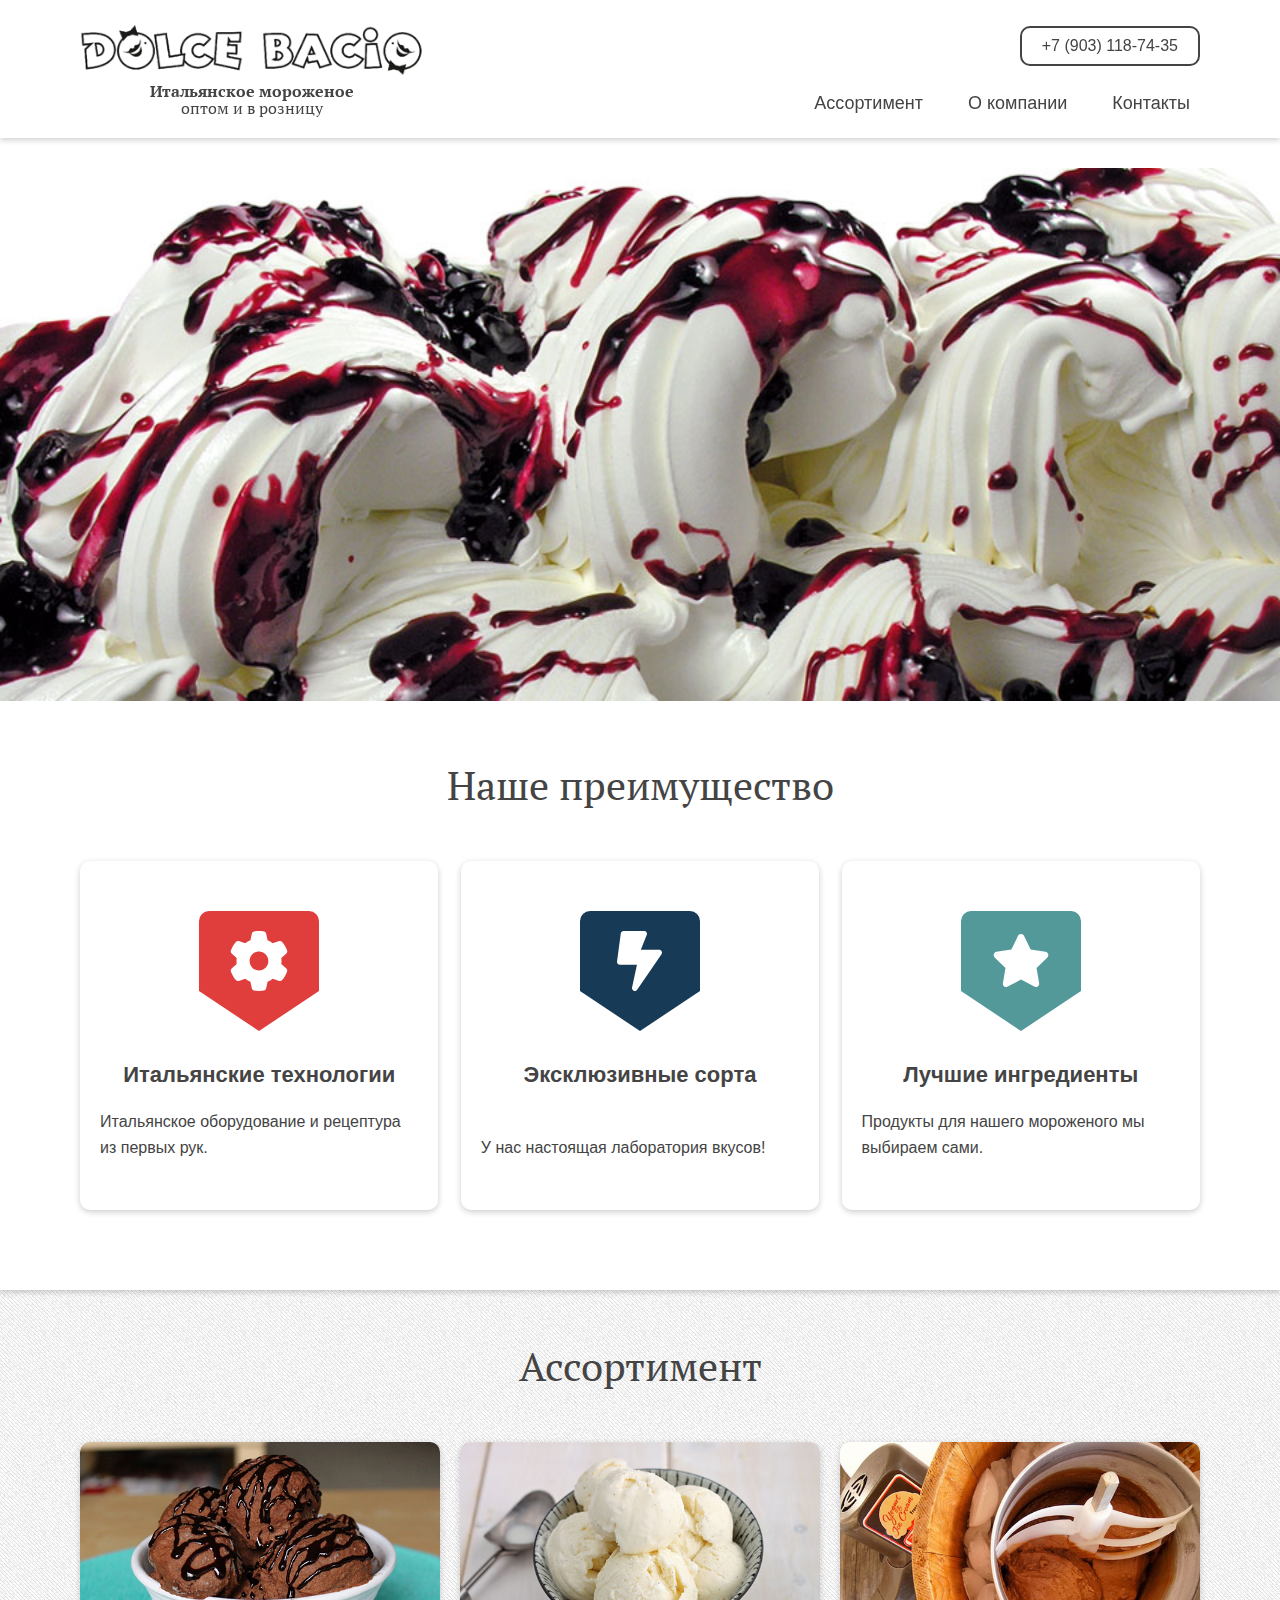
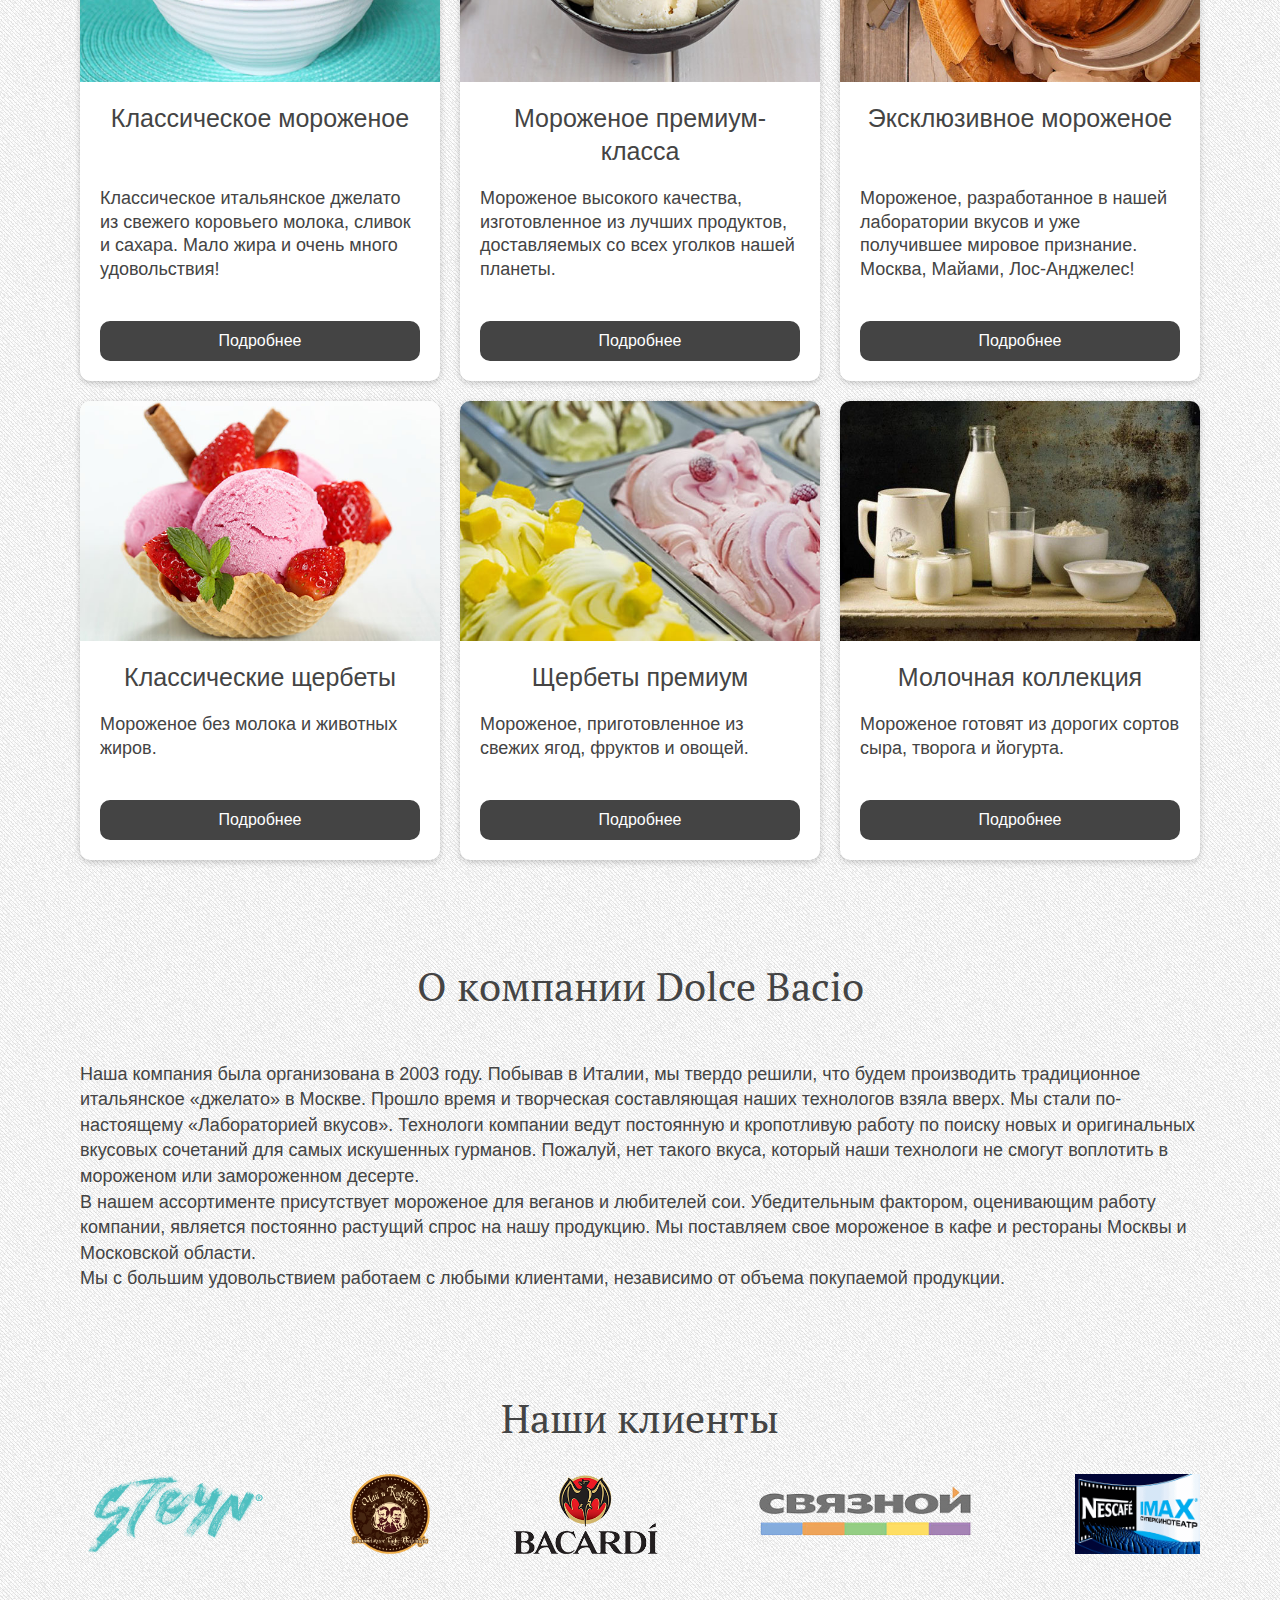
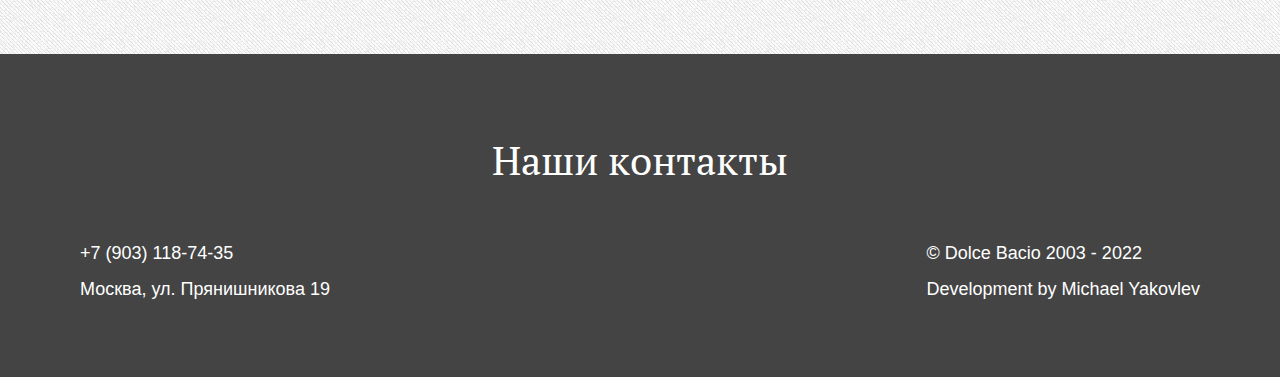
<file: index.html>
<!DOCTYPE html>
<html lang="ru">

<head>
  <meta charset="UTF-8">
  <meta http-equiv="X-UA-Compatible" content="IE=edge">
  <meta name="viewport" content="width=device-width, initial-scale=1.0">
  <meta name="description" content="Итальянское мороженое оптом и в розницу, классическое и эксклюзивное" />
  <meta name="keywords" content="мороженое, опт, розница, эксклюзив, классика" />
  <title>Dolce Bacio - Итальянское мороженое оптом и в розницу</title>
  <link rel="stylesheet" href="style.css">
  <link rel="shortcut icon" href="favicon.ico" type="image/x-icon">
</head>

<body>

  <header class="page-header">
    <div class="wrapper page-header__wrapper">

      <div class="page-header__content">
        <img class="logo" src="assets/images/logo.png" alt="Логотип компании Dolce Bacio" height="50">
        <h1 class="page-header__description"><b>Итальянское мороженое</b><br>оптом и в розницу</h1>
      </div>

      <div class="page-header__container">
        <a class="button page-header__button" href="tel:+79031187435">+7 (903) 118-74-35</a>

        <nav class="nav">
          <div class="hamburger">
            <div class="hamburger__btn"><span></span></div>

            <ul class="hamburger__list">
              <li class="hamburger__item">
                <a class="hamburger__link" href="#assortment">Ассортимент</a>
              </li>
              <li class="hamburger__item">
                <a class="hamburger__link" href="#about-us">О компании</a>
              </li>
              <li class="hamburger__item">
                <a class="hamburger__link" href="#contacts">Контакты</a>
              </li>
              <li class="hamburger__item">
                <a class="button button_colored hamburger__phone" href="tel:+79031187435">+7 (903) 118-74-35</a>
              </li>
            </ul>

          </div>

          <ul class="nav__list">
            <li class="nav__item">
              <a class="nav__link" href="#assortment">Ассортимент</a>
            </li>
            <li class="nav__item">
              <a class="nav__link" href="#about-us">О компании</a>
            </li>
            <li class="nav__item">
              <a class="nav__link" href="#contacts">Контакты</a>
            </li>
          </ul>
        </nav>
      </div>

    </div>
  </header>

  <section class="advantages">
    <img class="advantages__bg" src="assets/images/main.jpg" alt="Фотография мороженого на главном экране">

    <div class="wrapper advantages__wrapper">
      <h2 class="advantages__title">Наше преимущество</h2>

      <div class="advantages__content">

        <div class="card">
          <div class="card__content">
            <div class="card__chevron card__chevron_technology">
              <div class="ico ico_technology"></div>
            </div>
            <h3 class="card__title">Итальянские технологии</h3>
          </div>
          <p class="card__text">
            Итальянское оборудование и рецептура из первых рук.
          </p>
        </div>

        <div class="card">
          <div class="card__content">
            <div class="card__chevron card__chevron_exclusive">
              <div class="ico ico_exclusive"></div>
            </div>
            <h3 class="card__title">Эксклюзивные сорта</h3>
          </div>
          <p class="card__text">
            У нас настоящая лаборатория вкусов!
          </p>
        </div>

        <div class="card">
          <div class="card__content">
            <div class="card__chevron card__chevron_best">
              <div class="ico ico_best"></div>
            </div>
            <h3 class="card__title">Лучшие ингредиенты</h3>
          </div>
          <p class="card__text">
            Продукты для нашего мороженого мы выбираем сами.
          </p>
        </div>

      </div>
    </div>
  </section>

  <section class="assortment">
    <div class="wrapper assortment__wrapper">

      <div class="anchor">
        <a name="assortment" class="anchor__link"></a>
      </div>

      <h2 class="assortment__title">Ассортимент</h2>

      <div class="assortment__column">

        <article class="ice-cream">
          <img class="ice-cream__image" src="assets/images/assortment/classic-ice-cream.jpg"
            alt="Классическое мороженое">
          <h3 class="ice-cream__title">Классическое мороженое</h3>
          <div class="ice-cream__content">
            <p class="ice-cream__text">
              Классическое итальянское джелато из свежего коровьего молока, сливок и сахара. Мало жира и очень много
              удовольствия!
            </p>
            <a class="button button_colored" href="classic-ice-cream.html">Подробнее</a>
          </div>
        </article>

        <article class="ice-cream">
          <img class="ice-cream__image" src="assets/images/assortment/ice-cream-premium.jpg"
            alt="Мороженое премиум-класса">
          <h3 class="ice-cream__title">Мороженое премиум-класса</h3>
          <div class="ice-cream__content">
            <p class="ice-cream__text">
              Мороженое высокого качества, изготовленное из лучших продуктов, доставляемых со всех уголков нашей
              планеты.
            </p>
            <a class="button button_colored" href="ice-cream-premium.html">Подробнее</a>
          </div>
        </article>

        <article class="ice-cream">
          <img class="ice-cream__image" src="assets/images/assortment/exclusive-ice-cream.jpg"
            alt="Эксклюзивное мороженое">
          <h3 class="ice-cream__title">Эксклюзивное мороженое</h3>
          <div class="ice-cream__content">
            <p class="ice-cream__text">
              Мороженое, разработанное в нашей лаборатории вкусов и уже получившее мировое признание. Москва, Майами,
              Лос-Анджелес!
            </p>
            <a class="button button_colored" href="exclusive-ice-cream.html">Подробнее</a>
          </div>
        </article>

        <article class="ice-cream">
          <img class="ice-cream__image" src="assets/images/assortment/classic-sherbets.jpg" alt="Классические щербеты">
          <h3 class="ice-cream__title">Классические щербеты</h3>
          <div class="ice-cream__content">
            <p class="ice-cream__text">
              Мороженое без молока и животных жиров.
            </p>
            <a class="button button_colored" href="classic-sherbets.html">Подробнее</a>
          </div>
        </article>

        <article class="ice-cream">
          <img class="ice-cream__image" src="assets/images/assortment/sherbets-premium.jpg" alt="Щербеты премиум">
          <h3 class="ice-cream__title">Щербеты премиум</h3>
          <div class="ice-cream__content">
            <p class="ice-cream__text">
              Мороженое, приготовленное из свежих ягод, фруктов и овощей.
            </p>
            <a class="button button_colored" href="sherbets-premium.html">Подробнее</a>
          </div>
        </article>

        <article class="ice-cream">
          <img class="ice-cream__image" src="assets/images/assortment/milk-collection.jpg" alt="Молочная коллекция">
          <h3 class="ice-cream__title">Молочная коллекция</h3>
          <div class="ice-cream__content">
            <p class="ice-cream__text">
              Мороженое готовят из дорогих сортов сыра, творога и йогурта.
            </p>
            <a class="button button_colored" href="milk-collection.html">Подробнее</a>
          </div>
        </article>

      </div>

    </div>
  </section>

  <section class="about-us">
    <div class="wrapper about-us__wrapper">

      <div class="anchor">
        <a name="about-us" class="anchor__link"></a>
      </div>

      <h2 class="about-us__title">О компании Dolce Bacio</h2>

      <div class="about-us__content">
        <p>Наша компания была организована в 2003 году. Побывав в Италии, мы твердо решили, что будем производить
          традиционное итальянское «джелато» в Москве.
          Прошло время и творческая составляющая наших технологов взяла вверх. Мы стали по-настоящему «Лабораторией
          вкусов». Технологи компании ведут постоянную и кропотливую работу по поиску новых и оригинальных вкусовых
          сочетаний для самых искушенных гурманов. Пожалуй, нет такого вкуса, который наши технологи не смогут
          воплотить в
          мороженом или замороженном десерте.</p>

        <p>В нашем ассортименте присутствует мороженое для веганов и любителей сои. Убедительным фактором, оценивающим
          работу компании, является постоянно растущий спрос на нашу продукцию. Мы поставляем свое мороженое в кафе и
          рестораны Москвы и Московской области.</p>

        <p>Мы с большим удовольствием работаем с любыми клиентами, независимо от объема покупаемой продукции.</p>
      </div>

    </div>
  </section>

  <section class="clients">
    <div class="wrapper clients__wrapper">

      <h2 class="clients__title">Наши клиенты</h2>

      <div class="clients__list">
        <img class="clients__image" src="assets/images/clients/stoyn.png" alt="Stoyn" />
        <img class="clients__image" src="assets/images/clients/chaycoffskiy.png" alt="Чайкоффский" />
        <img class="clients__image" src="assets/images/clients/bacardi.png" alt="Bacardi" />
        <img class="clients__image" src="assets/images/clients/svyaznoy.png" alt="Связной" />
        <img class="clients__image" src="assets/images/clients/nescafe.gif" alt="Nescafe" />
      </div>

    </div>
  </section>

  <footer class="page-footer">
    <div class="wrapper page-footer__wrapper">

      <div class="anchor">
        <a name="contacts" class="anchor__link"></a>
      </div>

      <h2 class="page-footer__title">Наши контакты</h2>


      <div class="page-footer__content">
        <div class="page-footer__contacts">
          <ul class="page-footer__list">
            <li class="page-footer__item">
              <a class="page-footer__link" href="tel:+79031187435">+7 (903) 118-74-35</a>
            </li>
            <li class="page-footer__item">
              <a class="page-footer__link"
                href="https://yandex.ru/maps/213/moscow/house/ulitsa_pryanishnikova_19/Z04YcwNpSEAAQFtvfXRydHllbQ==/?ll=37.549156%2C55.835569&utm_source=main_stripe_big&z=16.46"
                rel="nofollow noopener noreferrer" target="_blank">Москва, ул. Прянишникова 19</a>
            </li>
          </ul>
        </div>

        <div class="copyright">
          <ul class="page-footer__list">
            <li class="page-footer__item">
              <a>&copy; Dolce Bacio 2003 - 2022</a>
            </li>
            <li class="page-footer__item">
              <a>Development by Michael Yakovlev</a>
            </li>
          </ul>
        </div>
      </div>

    </div>
  </footer>

  <script src="script.js"></script>

</body>

</html>
</file>
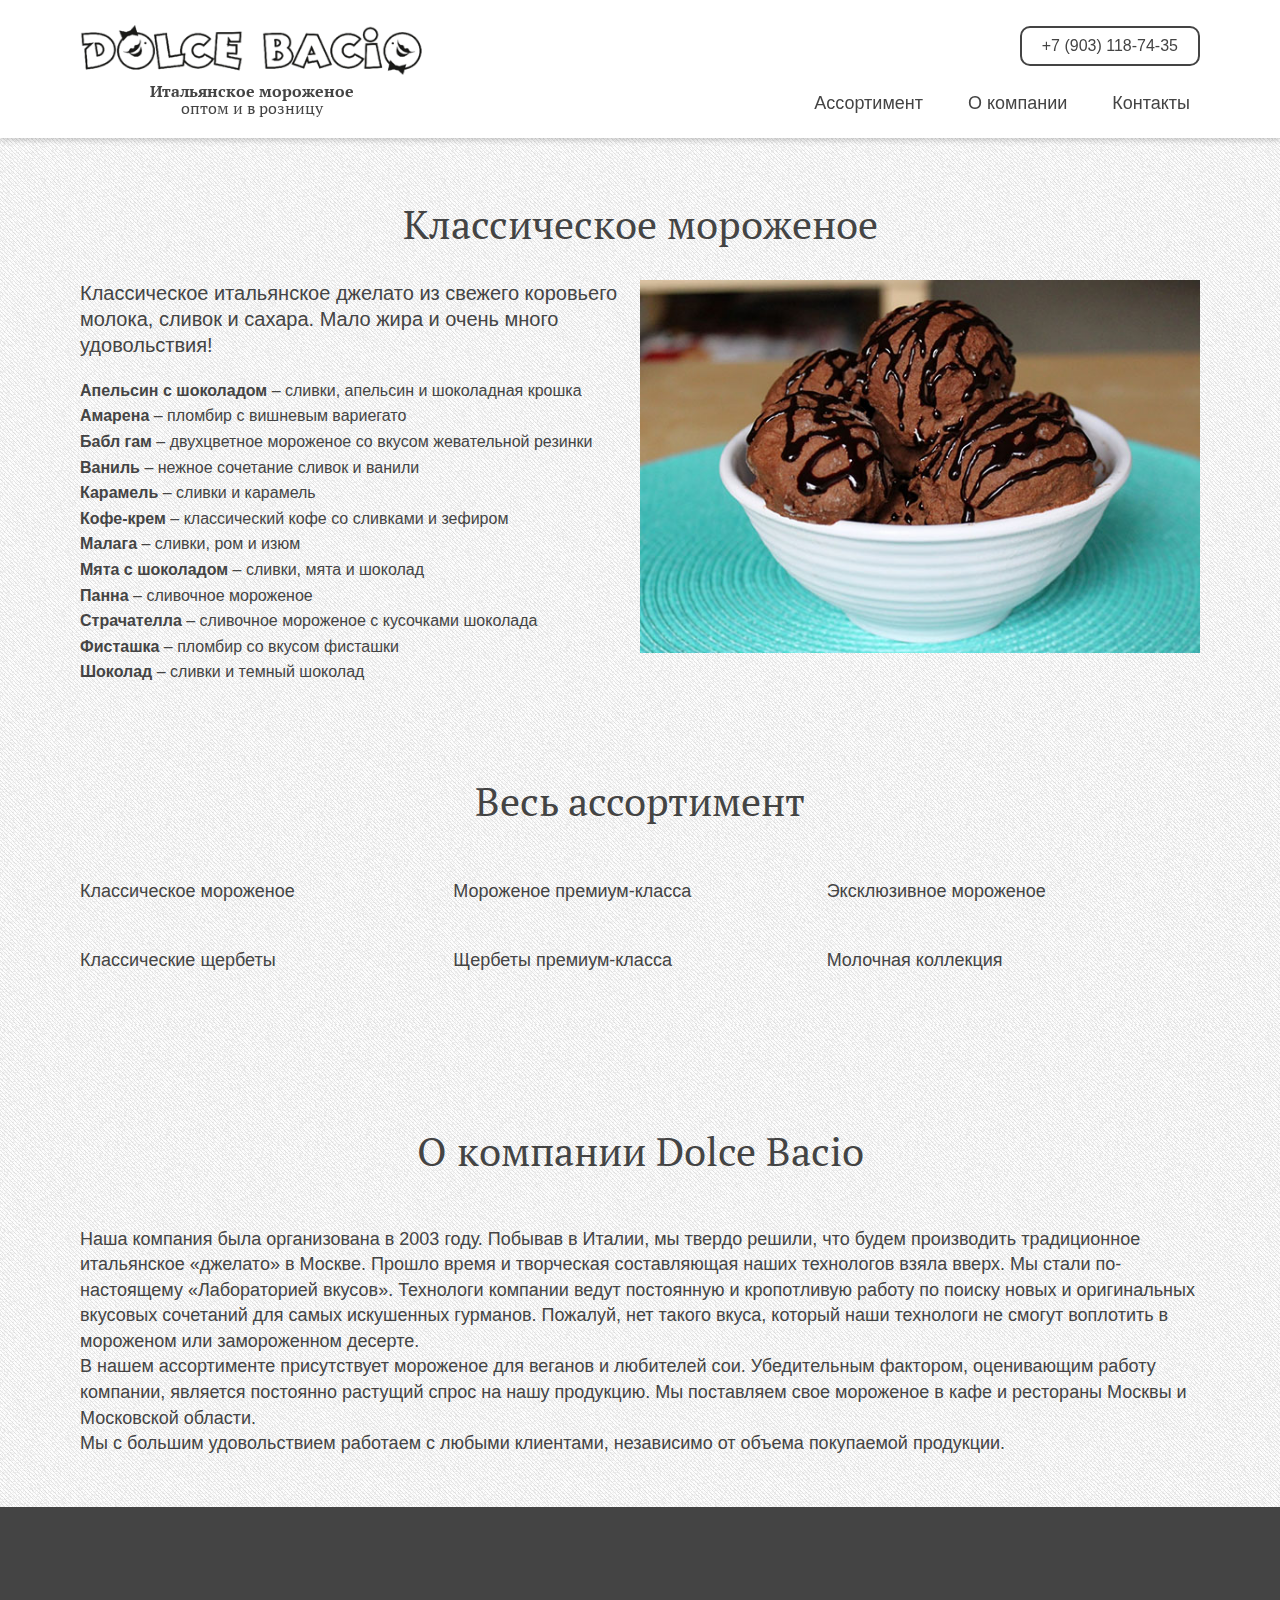
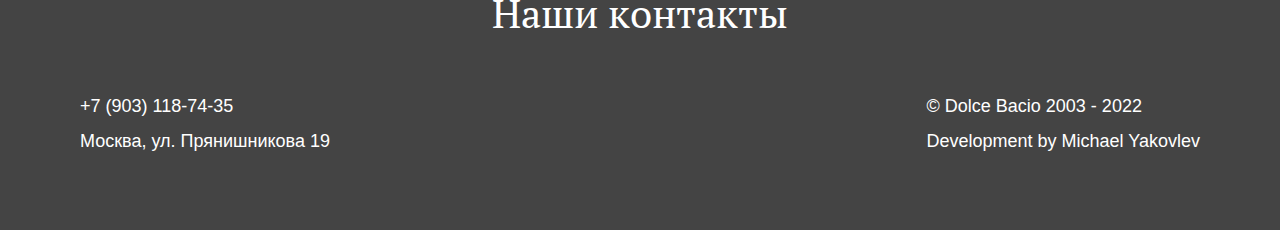
<file: classic-ice-cream.html>
<!DOCTYPE html>
<html lang="ru">

<head>
  <meta charset="UTF-8">
  <meta http-equiv="X-UA-Compatible" content="IE=edge">
  <meta name="viewport" content="width=device-width, initial-scale=1.0">
  <meta name="description" content="Классическое мороженое" />
  <meta name="keywords" content="мороженое, опт, розница, эксклюзив, классика" />
  <title>Dolce Bacio - Классическое мороженое</title>
  <link rel="stylesheet" href="style.css">
  <link rel="shortcut icon" href="favicon.ico" type="image/x-icon">
</head>

<body>

  <header class="page-header">
    <div class="wrapper page-header__wrapper">

      <div class="page-header__content">
        <a href="index.html">
          <img class="logo logo_active" src="assets/images/logo.png" alt="Логотип компании Dolce Bacio" height="50">
        </a>
        <h1 class="page-header__description"><b>Итальянское мороженое</b><br>оптом и в розницу</h1>
      </div>

      <div class="page-header__container">
        <a class="button page-header__button" href="tel:+79031187435">+7 (903) 118-74-35</a>

        <nav class="nav">
          <div class="hamburger">
            <div class="hamburger__btn"><span></span></div>

            <ul class="hamburger__list">
              <li class="hamburger__item">
                <a class="hamburger__link" href="#assortment">Ассортимент</a>
              </li>
              <li class="hamburger__item">
                <a class="hamburger__link" href="#about-us">О компании</a>
              </li>
              <li class="hamburger__item">
                <a class="hamburger__link" href="#contacts">Контакты</a>
              </li>
              <li class="hamburger__item">
                <a class="button button_colored hamburger__phone" href="tel:+79031187435">+7 (903) 118-74-35</a>
              </li>
            </ul>

          </div>

          <ul class="nav__list">
            <li class="nav__item">
              <a class="nav__link" href="#assortment">Ассортимент</a>
            </li>
            <li class="nav__item">
              <a class="nav__link" href="#about-us">О компании</a>
            </li>
            <li class="nav__item">
              <a class="nav__link" href="#contacts">Контакты</a>
            </li>
          </ul>
        </nav>
      </div>

    </div>
  </header>

  <section class="variety">
    <div class="wrapper variety__wrapper">
      <h2 class="variety__title">Классическое мороженое</h2>
      <div class="variety__content">
        <div>
          <h3 class="variety__subtitle">Классическое итальянское джелато из свежего коровьего молока, сливок и сахара.
            Мало
            жира и
            очень много удовольствия!</h3>
          <dl class="variety__list">
            <dt class="variety__term">Апельсин с шоколадом</dt>
            <dd class="variety__description"> – сливки, апельсин и шоколадная крошка</dd><br>

            <dt class="variety__term">Амарена</dt>
            <dd class="variety__description"> – пломбир с вишневым вариегато</dd><br>

            <dt class="variety__term">Бабл гам</dt>
            <dd class="variety__description"> – двухцветное мороженое со вкусом жевательной резинки</dd><br>

            <dt class="variety__term">Ваниль</dt>
            <dd class="variety__description"> – нежное сочетание сливок и ванили</dd><br>

            <dt class="variety__term">Карамель</dt>
            <dd class="variety__description"> – сливки и карамель</dd><br>

            <dt class="variety__term">Кофе-крем</dt>
            <dd class="variety__description"> – классический кофе со сливками и зефиром</dd><br>

            <dt class="variety__term">Малага</dt>
            <dd class="variety__description"> – сливки, ром и изюм</dd><br>

            <dt class="variety__term">Мята с шоколадом</dt>
            <dd class="variety__description"> – сливки, мята и шоколад</dd><br>

            <dt class="variety__term">Панна</dt>
            <dd class="variety__description"> – сливочное мороженое</dd><br>

            <dt class="variety__term">Страчателла</dt>
            <dd class="variety__description"> – сливочное мороженое с кусочками шоколада</dd><br>

            <dt class="variety__term">Фисташка</dt>
            <dd class="variety__description"> – пломбир со вкусом фисташки</dd><br>

            <dt class="variety__term">Шоколад</dt>
            <dd class="variety__description"> – сливки и темный шоколад</dd>
          </dl>
        </div>
        <img class="variety__image" src="assets/images/assortment/classic-ice-cream.jpg" alt="Классическое мороженое">

      </div>
    </div>
  </section>

  <aside class="aside">
    <div class="anchor">
      <a name="assortment" class="anchor__link"></a>
    </div>
    <nav class="wrapper aside__wrapper">
      <h2 class="aside__title">Весь ассортимент</h2>
      <ul class="aside__list">
        <li class="aside__item">
          <a class="aside__link" href="classic-ice-cream.html">Классическое мороженое</a>
        </li>
        <li class="aside__item">
          <a class="aside__link" href="ice-cream-premium.html">Мороженое премиум-класса</a>
        </li>
        <li class="aside__item">
          <a class="aside__link" href="exclusive-ice-cream.html">Эксклюзивное мороженое</a>
        </li>
        <li class="aside__item">
          <a class="aside__link" href="classic-sherbets.html">Классические щербеты</a>
        </li>
        <li class="aside__item">
          <a class="aside__link" href="sherbets-premium.html">Щербеты премиум-класса</a>
        </li>
        <li class="aside__item">
          <a class="aside__link" href="milk-collection.html">Молочная коллекция</a>
        </li>
      </ul>
    </nav>
  </aside>

  <section class="about-us">
    <div class="wrapper about-us__wrapper">

      <div class="anchor">
        <a name="about-us" class="anchor__link"></a>
      </div>

      <h2 class="about-us__title">О компании Dolce Bacio</h2>

      <div class="about-us__content">
        <p>Наша компания была организована в 2003 году. Побывав в Италии, мы твердо решили, что будем производить
          традиционное итальянское «джелато» в Москве.
          Прошло время и творческая составляющая наших технологов взяла вверх. Мы стали по-настоящему «Лабораторией
          вкусов». Технологи компании ведут постоянную и кропотливую работу по поиску новых и оригинальных вкусовых
          сочетаний для самых искушенных гурманов. Пожалуй, нет такого вкуса, который наши технологи не смогут
          воплотить в
          мороженом или замороженном десерте.</p>

        <p>В нашем ассортименте присутствует мороженое для веганов и любителей сои. Убедительным фактором, оценивающим
          работу компании, является постоянно растущий спрос на нашу продукцию. Мы поставляем свое мороженое в кафе и
          рестораны Москвы и Московской области.</p>

        <p>Мы с большим удовольствием работаем с любыми клиентами, независимо от объема покупаемой продукции.</p>
      </div>

    </div>
  </section>

  <footer class="page-footer">
    <div class="wrapper page-footer__wrapper">

      <div class="anchor">
        <a name="contacts" class="anchor__link"></a>
      </div>

      <h2 class="page-footer__title">Наши контакты</h2>


      <div class="page-footer__content">
        <div class="page-footer__contacts">
          <ul class="page-footer__list">
            <li class="page-footer__item">
              <a class="page-footer__link" href="tel:+79031187435">+7 (903) 118-74-35</a>
            </li>
            <li class="page-footer__item">
              <a class="page-footer__link"
                href="https://yandex.ru/maps/213/moscow/house/ulitsa_pryanishnikova_19/Z04YcwNpSEAAQFtvfXRydHllbQ==/?ll=37.549156%2C55.835569&utm_source=main_stripe_big&z=16.46"
                rel="nofollow noopener noreferrer" target="_blank">Москва, ул. Прянишникова 19</a>
            </li>
          </ul>
        </div>

        <div class="copyright">
          <ul class="page-footer__list">
            <li class="page-footer__item">
              <a>&copy; Dolce Bacio 2003 - 2022</a>
            </li>
            <li class="page-footer__item">
              <a>Development by Michael Yakovlev</a>
            </li>
          </ul>
        </div>
      </div>

    </div>
  </footer>

  <script src="script.js"></script>

</body>

</html>
</file>
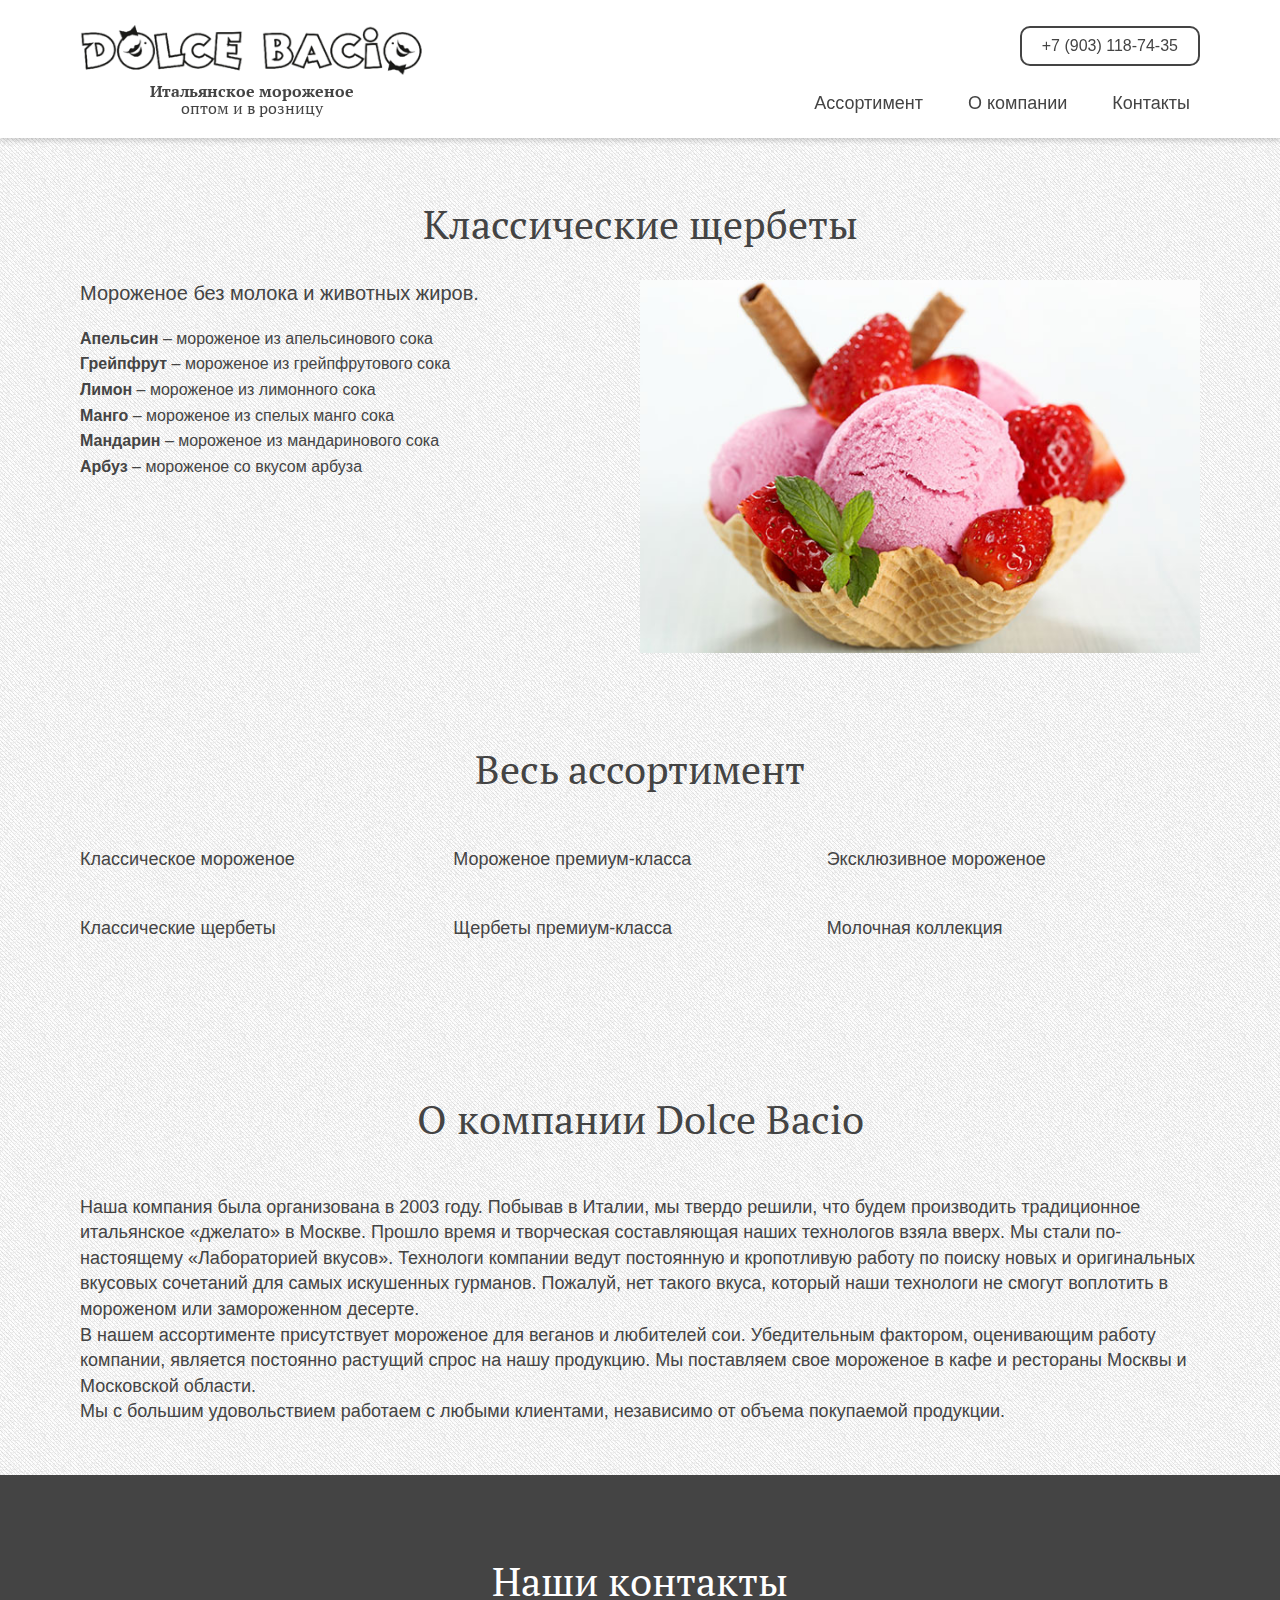
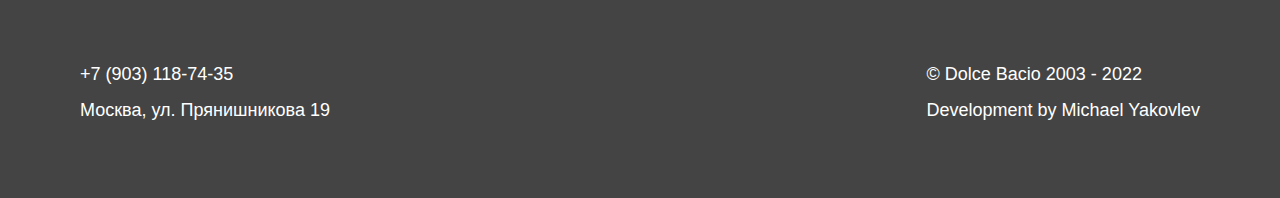
<file: classic-sherbets.html>
<!DOCTYPE html>
<html lang="ru">

<head>
  <meta charset="UTF-8">
  <meta http-equiv="X-UA-Compatible" content="IE=edge">
  <meta name="viewport" content="width=device-width, initial-scale=1.0">
  <meta name="description" content="Классические щербеты" />
  <meta name="keywords" content="мороженое, опт, розница, эксклюзив, классика" />
  <title>Dolce Bacio - Классические щербеты</title>
  <link rel="stylesheet" href="style.css">
  <link rel="shortcut icon" href="favicon.ico" type="image/x-icon">
</head>

<body>

  <header class="page-header">
    <div class="wrapper page-header__wrapper">

      <div class="page-header__content">
        <a href="index.html">
          <img class="logo logo_active" src="assets/images/logo.png" alt="Логотип компании Dolce Bacio" height="50">
        </a>
        <h1 class="page-header__description"><b>Итальянское мороженое</b><br>оптом и в розницу</h1>
      </div>

      <div class="page-header__container">
        <a class="button page-header__button" href="tel:+79031187435">+7 (903) 118-74-35</a>

        <nav class="nav">
          <div class="hamburger">
            <div class="hamburger__btn"><span></span></div>

            <ul class="hamburger__list">
              <li class="hamburger__item">
                <a class="hamburger__link" href="#assortment">Ассортимент</a>
              </li>
              <li class="hamburger__item">
                <a class="hamburger__link" href="#about-us">О компании</a>
              </li>
              <li class="hamburger__item">
                <a class="hamburger__link" href="#contacts">Контакты</a>
              </li>
              <li class="hamburger__item">
                <a class="button button_colored hamburger__phone" href="tel:+79031187435">+7 (903) 118-74-35</a>
              </li>
            </ul>

          </div>

          <ul class="nav__list">
            <li class="nav__item">
              <a class="nav__link" href="#assortment">Ассортимент</a>
            </li>
            <li class="nav__item">
              <a class="nav__link" href="#about-us">О компании</a>
            </li>
            <li class="nav__item">
              <a class="nav__link" href="#contacts">Контакты</a>
            </li>
          </ul>
        </nav>
      </div>

    </div>
  </header>

  <section class="variety">
    <div class="wrapper variety__wrapper">
      <h2 class="variety__title">Классические щербеты</h2>
      <div class="variety__content">
        <div>
          <h3 class="variety__subtitle">Мороженое без молока и животных жиров.</h3>
          <dl class="variety__list">
            <dt class="variety__term">Апельсин</dt>
            <dd class="variety__description"> – мороженое из апельсинового сока</dd><br>

            <dt class="variety__term">Грейпфрут</dt>
            <dd class="variety__description"> – мороженое из грейпфрутового сока</dd><br>

            <dt class="variety__term">Лимон</dt>
            <dd class="variety__description"> – мороженое из лимонного сока</dd><br>

            <dt class="variety__term">Манго</dt>
            <dd class="variety__description"> – мороженое из спелых манго сока</dd><br>

            <dt class="variety__term">Мандарин</dt>
            <dd class="variety__description"> – мороженое из мандаринового сока</dd><br>

            <dt class="variety__term">Арбуз</dt>
            <dd class="variety__description"> – мороженое со вкусом арбуза</dd>
          </dl>
        </div>
        <img class="variety__image" src="assets/images/assortment/classic-sherbets.jpg" alt="Классические щербеты">

      </div>
    </div>
  </section>

  <aside class="aside">
    <div class="anchor">
      <a name="assortment" class="anchor__link"></a>
    </div>
    <nav class="wrapper aside__wrapper">
      <h2 class="aside__title">Весь ассортимент</h2>
      <ul class="aside__list">
        <li class="aside__item">
          <a class="aside__link" href="classic-ice-cream.html">Классическое мороженое</a>
        </li>
        <li class="aside__item">
          <a class="aside__link" href="ice-cream-premium.html">Мороженое премиум-класса</a>
        </li>
        <li class="aside__item">
          <a class="aside__link" href="exclusive-ice-cream.html">Эксклюзивное мороженое</a>
        </li>
        <li class="aside__item">
          <a class="aside__link" href="classic-sherbets.html">Классические щербеты</a>
        </li>
        <li class="aside__item">
          <a class="aside__link" href="sherbets-premium.html">Щербеты премиум-класса</a>
        </li>
        <li class="aside__item">
          <a class="aside__link" href="milk-collection.html">Молочная коллекция</a>
        </li>
      </ul>
    </nav>
  </aside>

  <section class="about-us">
    <div class="wrapper about-us__wrapper">

      <div class="anchor">
        <a name="about-us" class="anchor__link"></a>
      </div>

      <h2 class="about-us__title">О компании Dolce Bacio</h2>

      <div class="about-us__content">
        <p>Наша компания была организована в 2003 году. Побывав в Италии, мы твердо решили, что будем производить
          традиционное итальянское «джелато» в Москве.
          Прошло время и творческая составляющая наших технологов взяла вверх. Мы стали по-настоящему «Лабораторией
          вкусов». Технологи компании ведут постоянную и кропотливую работу по поиску новых и оригинальных вкусовых
          сочетаний для самых искушенных гурманов. Пожалуй, нет такого вкуса, который наши технологи не смогут
          воплотить в
          мороженом или замороженном десерте.</p>

        <p>В нашем ассортименте присутствует мороженое для веганов и любителей сои. Убедительным фактором, оценивающим
          работу компании, является постоянно растущий спрос на нашу продукцию. Мы поставляем свое мороженое в кафе и
          рестораны Москвы и Московской области.</p>

        <p>Мы с большим удовольствием работаем с любыми клиентами, независимо от объема покупаемой продукции.</p>
      </div>

    </div>
  </section>

  <footer class="page-footer">
    <div class="wrapper page-footer__wrapper">

      <div class="anchor">
        <a name="contacts" class="anchor__link"></a>
      </div>

      <h2 class="page-footer__title">Наши контакты</h2>


      <div class="page-footer__content">
        <div class="page-footer__contacts">
          <ul class="page-footer__list">
            <li class="page-footer__item">
              <a class="page-footer__link" href="tel:+79031187435">+7 (903) 118-74-35</a>
            </li>
            <li class="page-footer__item">
              <a class="page-footer__link"
                href="https://yandex.ru/maps/213/moscow/house/ulitsa_pryanishnikova_19/Z04YcwNpSEAAQFtvfXRydHllbQ==/?ll=37.549156%2C55.835569&utm_source=main_stripe_big&z=16.46"
                rel="nofollow noopener noreferrer" target="_blank">Москва, ул. Прянишникова 19</a>
            </li>
          </ul>
        </div>

        <div class="copyright">
          <ul class="page-footer__list">
            <li class="page-footer__item">
              <a>&copy; Dolce Bacio 2003 - 2022</a>
            </li>
            <li class="page-footer__item">
              <a>Development by Michael Yakovlev</a>
            </li>
          </ul>
        </div>
      </div>

    </div>
  </footer>

  <script src="script.js"></script>

</body>

</html>
</file>
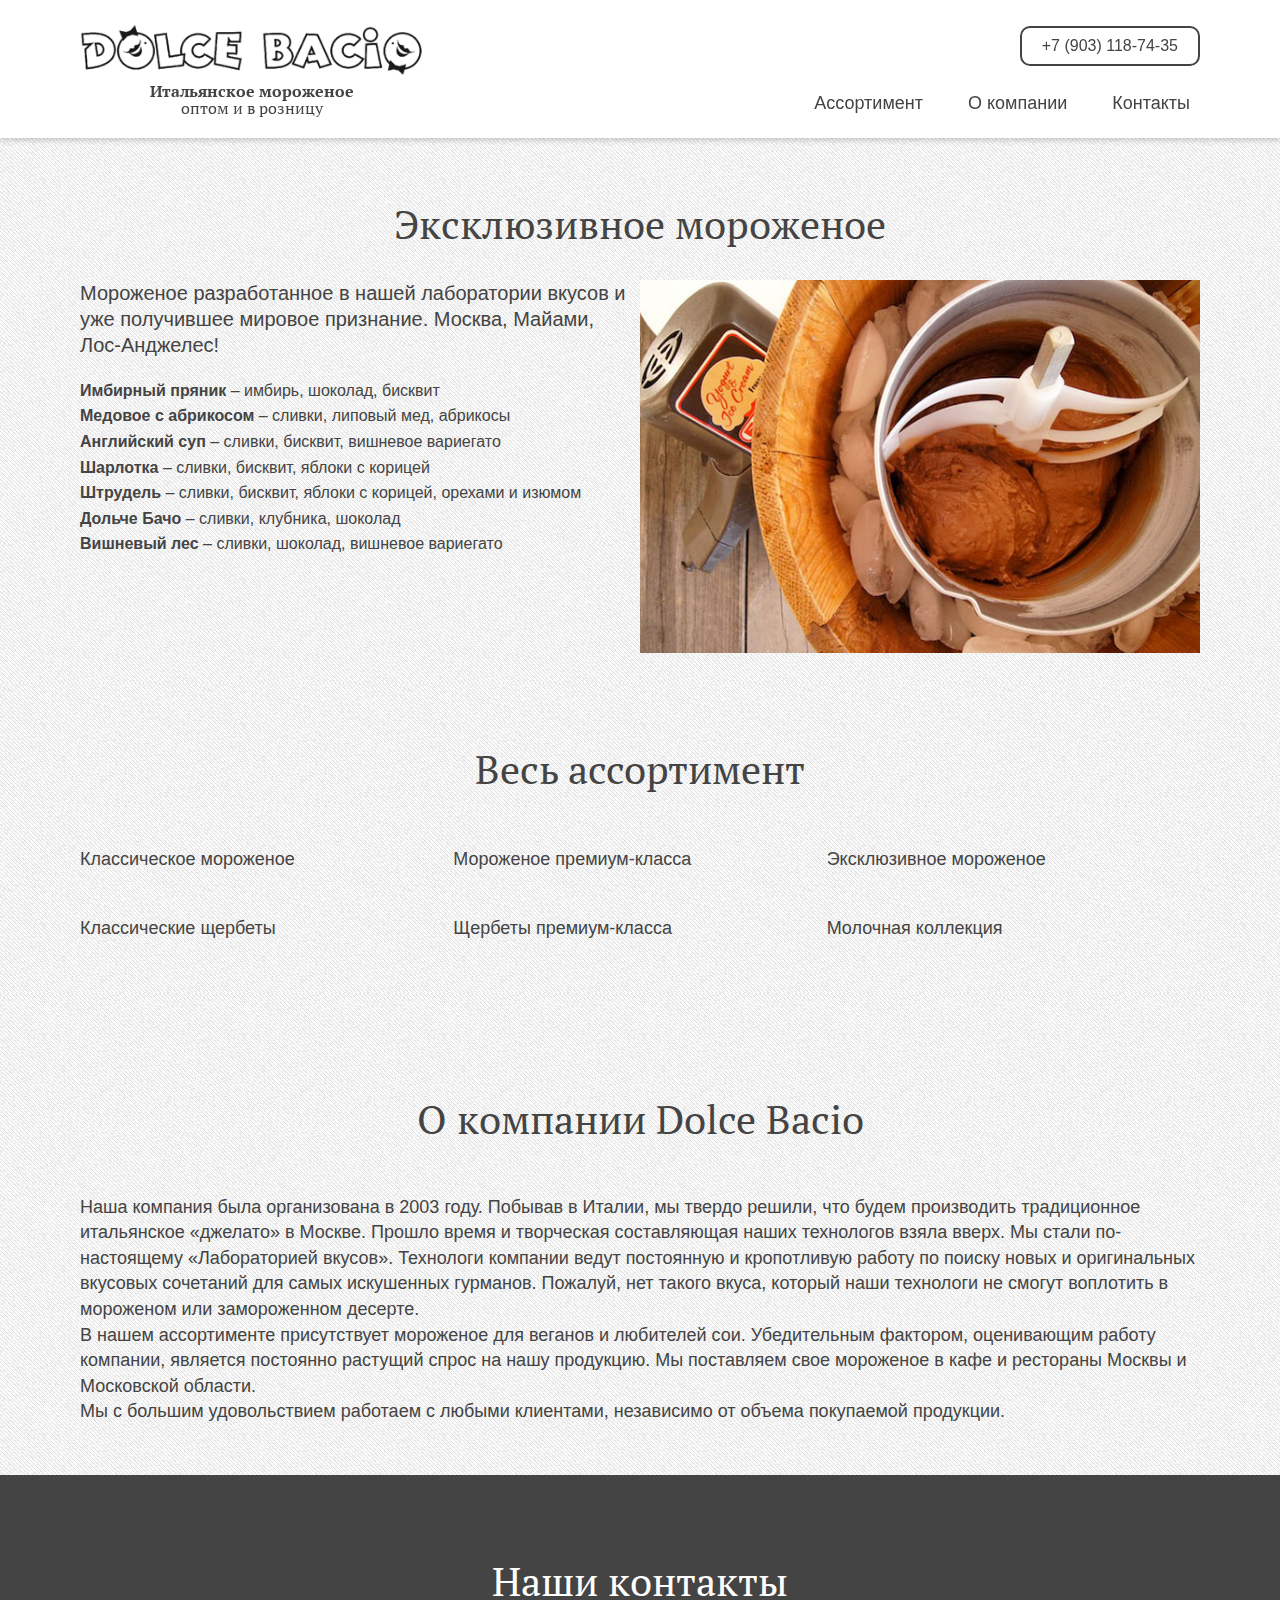
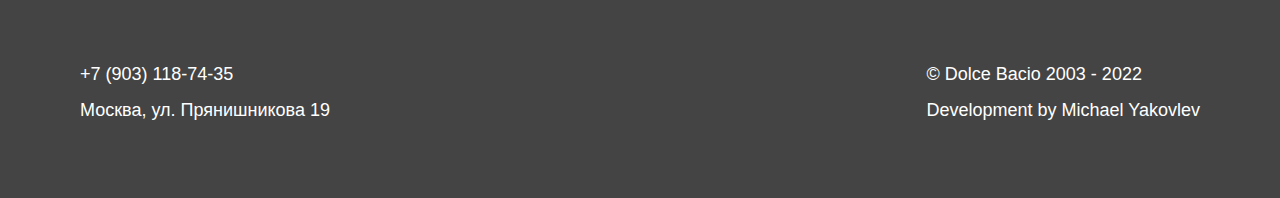
<file: exclusive-ice-cream.html>
<!DOCTYPE html>
<html lang="ru">

<head>
  <meta charset="UTF-8">
  <meta http-equiv="X-UA-Compatible" content="IE=edge">
  <meta name="viewport" content="width=device-width, initial-scale=1.0">
  <meta name="description" content="Эксклюзивное мороженое" />
  <meta name="keywords" content="мороженое, опт, розница, эксклюзив, классика" />
  <title>Dolce Bacio - Эксклюзивное мороженое</title>
  <link rel="stylesheet" href="style.css">
  <link rel="shortcut icon" href="favicon.ico" type="image/x-icon">
</head>

<body>

  <header class="page-header">
    <div class="wrapper page-header__wrapper">

      <div class="page-header__content">
        <a href="index.html">
          <img class="logo logo_active" src="assets/images/logo.png" alt="Логотип компании Dolce Bacio" height="50">
        </a>
        <h1 class="page-header__description"><b>Итальянское мороженое</b><br>оптом и в розницу</h1>
      </div>

      <div class="page-header__container">
        <a class="button page-header__button" href="tel:+79031187435">+7 (903) 118-74-35</a>

        <nav class="nav">
          <div class="hamburger">
            <div class="hamburger__btn"><span></span></div>

            <ul class="hamburger__list">
              <li class="hamburger__item">
                <a class="hamburger__link" href="#assortment">Ассортимент</a>
              </li>
              <li class="hamburger__item">
                <a class="hamburger__link" href="#about-us">О компании</a>
              </li>
              <li class="hamburger__item">
                <a class="hamburger__link" href="#contacts">Контакты</a>
              </li>
              <li class="hamburger__item">
                <a class="button button_colored hamburger__phone" href="tel:+79031187435">+7 (903) 118-74-35</a>
              </li>
            </ul>

          </div>

          <ul class="nav__list">
            <li class="nav__item">
              <a class="nav__link" href="#assortment">Ассортимент</a>
            </li>
            <li class="nav__item">
              <a class="nav__link" href="#about-us">О компании</a>
            </li>
            <li class="nav__item">
              <a class="nav__link" href="#contacts">Контакты</a>
            </li>
          </ul>
        </nav>
      </div>

    </div>
  </header>

  <section class="variety">
    <div class="wrapper variety__wrapper">
      <h2 class="variety__title">Эксклюзивное мороженое</h2>
      <div class="variety__content">
        <div>
          <h3 class="variety__subtitle">Мороженое разработанное в нашей лаборатории вкусов и уже получившее мировое
            признание. Москва, Майами, Лос-Анджелес!</h3>
          <dl class="variety__list">
            <dt class="variety__term">Имбирный пряник</dt>
            <dd class="variety__description"> – имбирь, шоколад, бисквит</dd><br>

            <dt class="variety__term">Медовое с абрикосом</dt>
            <dd class="variety__description"> – сливки, липовый мед, абрикосы</dd><br>

            <dt class="variety__term">Английский суп</dt>
            <dd class="variety__description"> – сливки, бисквит, вишневое вариегато</dd><br>

            <dt class="variety__term">Шарлотка</dt>
            <dd class="variety__description"> – сливки, бисквит, яблоки с корицей</dd><br>

            <dt class="variety__term">Штрудель</dt>
            <dd class="variety__description"> – сливки, бисквит, яблоки с корицей, орехами и изюмом</dd><br>

            <dt class="variety__term">Дольче Бачо</dt>
            <dd class="variety__description"> – сливки, клубника, шоколад</dd><br>

            <dt class="variety__term">Вишневый лес</dt>
            <dd class="variety__description"> – сливки, шоколад, вишневое вариегато</dd>
          </dl>
        </div>
        <img class="variety__image" src="assets/images/assortment/exclusive-ice-cream.jpg" alt="Эксклюзивное мороженое">
      </div>
    </div>
  </section>

  <aside class="aside">
    <div class="anchor">
      <a name="assortment" class="anchor__link"></a>
    </div>
    <nav class="wrapper aside__wrapper">
      <h2 class="aside__title">Весь ассортимент</h2>
      <ul class="aside__list">
        <li class="aside__item">
          <a class="aside__link" href="classic-ice-cream.html">Классическое мороженое</a>
        </li>
        <li class="aside__item">
          <a class="aside__link" href="ice-cream-premium.html">Мороженое премиум-класса</a>
        </li>
        <li class="aside__item">
          <a class="aside__link" href="exclusive-ice-cream.html">Эксклюзивное мороженое</a>
        </li>
        <li class="aside__item">
          <a class="aside__link" href="classic-sherbets.html">Классические щербеты</a>
        </li>
        <li class="aside__item">
          <a class="aside__link" href="sherbets-premium.html">Щербеты премиум-класса</a>
        </li>
        <li class="aside__item">
          <a class="aside__link" href="milk-collection.html">Молочная коллекция</a>
        </li>
      </ul>
    </nav>
  </aside>

  <section class="about-us">
    <div class="wrapper about-us__wrapper">

      <div class="anchor">
        <a name="about-us" class="anchor__link"></a>
      </div>

      <h2 class="about-us__title">О компании Dolce Bacio</h2>

      <div class="about-us__content">
        <p>Наша компания была организована в 2003 году. Побывав в Италии, мы твердо решили, что будем производить
          традиционное итальянское «джелато» в Москве.
          Прошло время и творческая составляющая наших технологов взяла вверх. Мы стали по-настоящему «Лабораторией
          вкусов». Технологи компании ведут постоянную и кропотливую работу по поиску новых и оригинальных вкусовых
          сочетаний для самых искушенных гурманов. Пожалуй, нет такого вкуса, который наши технологи не смогут
          воплотить в
          мороженом или замороженном десерте.</p>

        <p>В нашем ассортименте присутствует мороженое для веганов и любителей сои. Убедительным фактором, оценивающим
          работу компании, является постоянно растущий спрос на нашу продукцию. Мы поставляем свое мороженое в кафе и
          рестораны Москвы и Московской области.</p>

        <p>Мы с большим удовольствием работаем с любыми клиентами, независимо от объема покупаемой продукции.</p>
      </div>

    </div>
  </section>

  <footer class="page-footer">
    <div class="wrapper page-footer__wrapper">

      <div class="anchor">
        <a name="contacts" class="anchor__link"></a>
      </div>

      <h2 class="page-footer__title">Наши контакты</h2>


      <div class="page-footer__content">
        <div class="page-footer__contacts">
          <ul class="page-footer__list">
            <li class="page-footer__item">
              <a class="page-footer__link" href="tel:+79031187435">+7 (903) 118-74-35</a>
            </li>
            <li class="page-footer__item">
              <a class="page-footer__link"
                href="https://yandex.ru/maps/213/moscow/house/ulitsa_pryanishnikova_19/Z04YcwNpSEAAQFtvfXRydHllbQ==/?ll=37.549156%2C55.835569&utm_source=main_stripe_big&z=16.46"
                rel="nofollow noopener noreferrer" target="_blank">Москва, ул. Прянишникова 19</a>
            </li>
          </ul>
        </div>

        <div class="copyright">
          <ul class="page-footer__list">
            <li class="page-footer__item">
              <a>&copy; Dolce Bacio 2003 - 2022</a>
            </li>
            <li class="page-footer__item">
              <a>Development by Michael Yakovlev</a>
            </li>
          </ul>
        </div>
      </div>

    </div>
  </footer>

  <script src="script.js"></script>

</body>

</html>
</file>
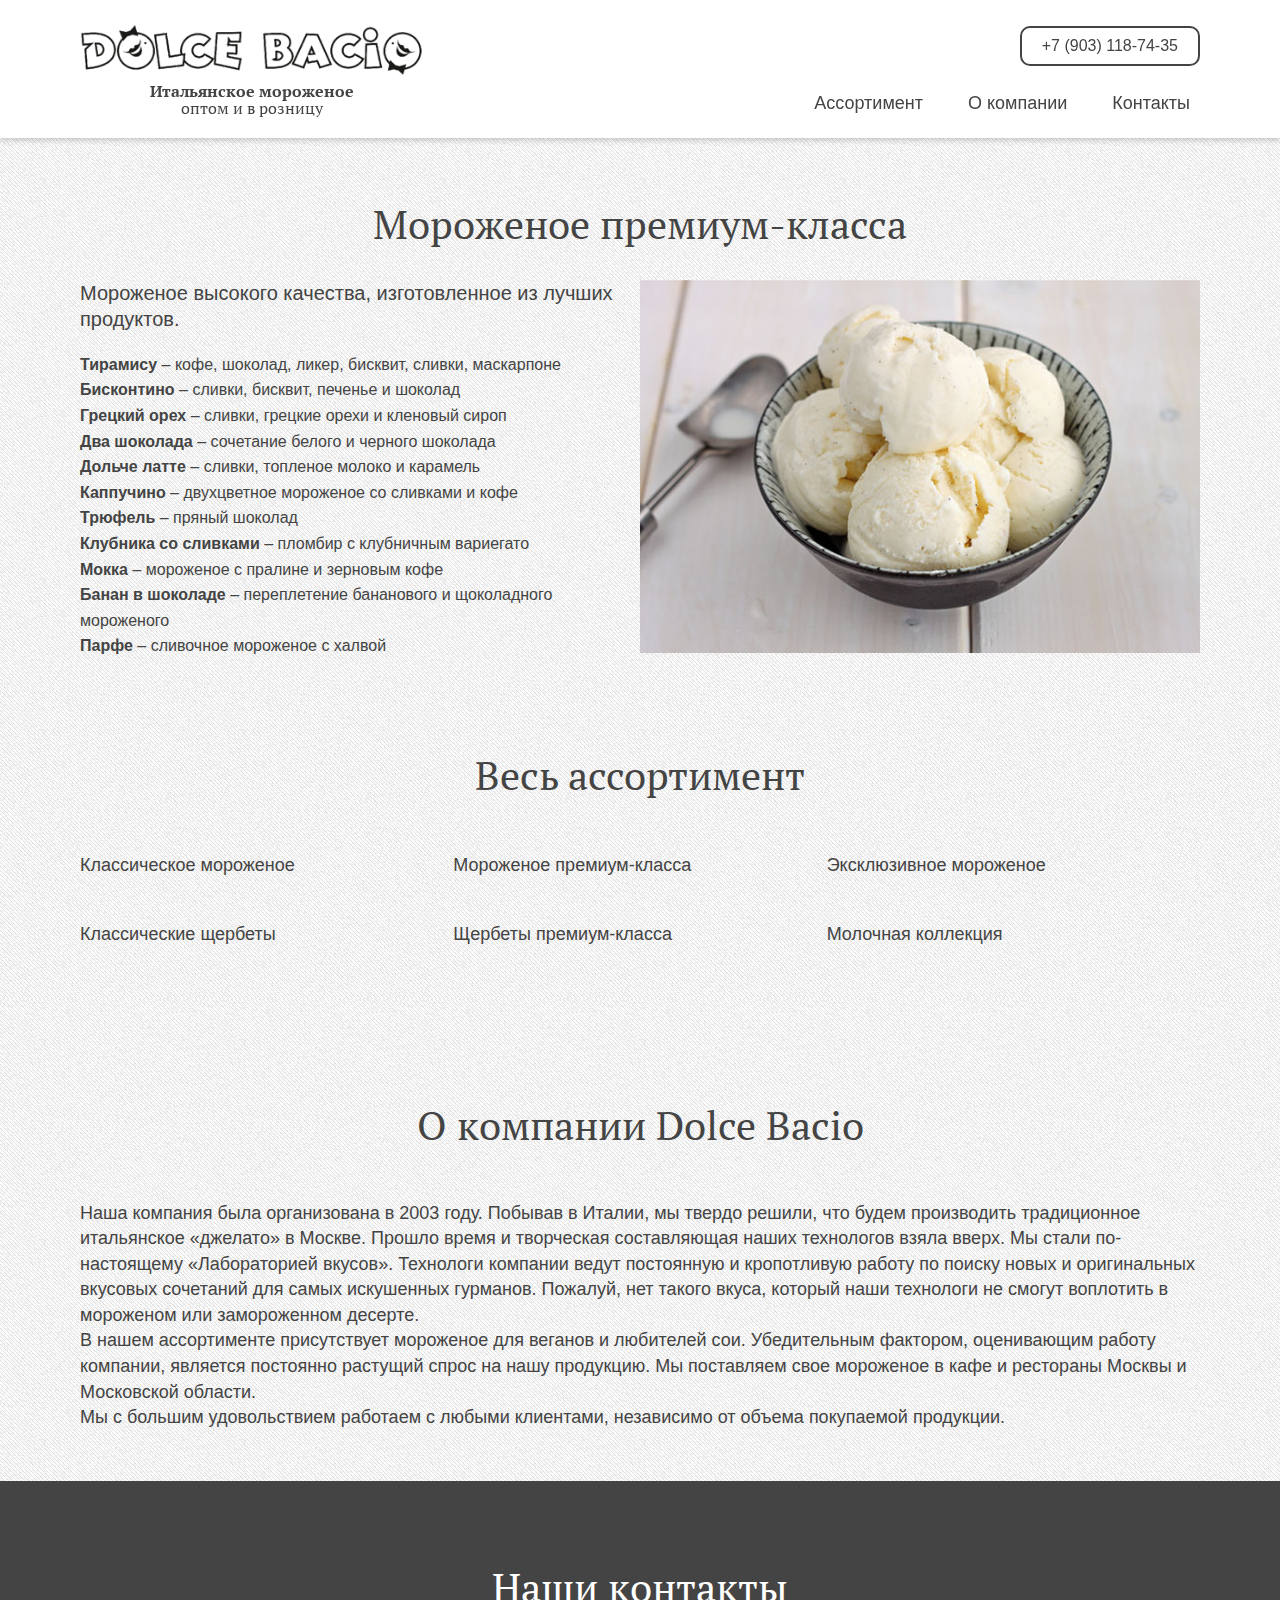
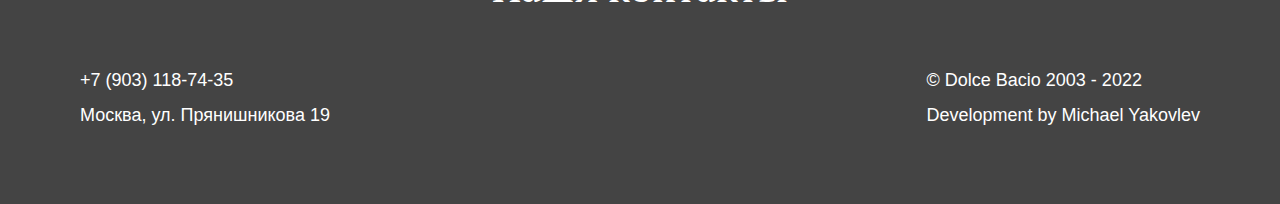
<file: ice-cream-premium.html>
<!DOCTYPE html>
<html lang="ru">

<head>
  <meta charset="UTF-8">
  <meta http-equiv="X-UA-Compatible" content="IE=edge">
  <meta name="viewport" content="width=device-width, initial-scale=1.0">
  <meta name="description" content="Мороженое премиум-класса" />
  <meta name="keywords" content="мороженое, опт, розница, эксклюзив, классика" />
  <title>Dolce Bacio - Мороженое премиум-класса</title>
  <link rel="stylesheet" href="style.css">
  <link rel="shortcut icon" href="favicon.ico" type="image/x-icon">
</head>

<body>

  <header class="page-header">
    <div class="wrapper page-header__wrapper">

      <div class="page-header__content">
        <a href="index.html">
          <img class="logo logo_active" src="assets/images/logo.png" alt="Логотип компании Dolce Bacio" height="50">
        </a>
        <h1 class="page-header__description"><b>Итальянское мороженое</b><br>оптом и в розницу</h1>
      </div>

      <div class="page-header__container">
        <a class="button page-header__button" href="tel:+79031187435">+7 (903) 118-74-35</a>

        <nav class="nav">
          <div class="hamburger">
            <div class="hamburger__btn"><span></span></div>

            <ul class="hamburger__list">
              <li class="hamburger__item">
                <a class="hamburger__link" href="#assortment">Ассортимент</a>
              </li>
              <li class="hamburger__item">
                <a class="hamburger__link" href="#about-us">О компании</a>
              </li>
              <li class="hamburger__item">
                <a class="hamburger__link" href="#contacts">Контакты</a>
              </li>
              <li class="hamburger__item">
                <a class="button button_colored hamburger__phone" href="tel:+79031187435">+7 (903) 118-74-35</a>
              </li>
            </ul>

          </div>

          <ul class="nav__list">
            <li class="nav__item">
              <a class="nav__link" href="#assortment">Ассортимент</a>
            </li>
            <li class="nav__item">
              <a class="nav__link" href="#about-us">О компании</a>
            </li>
            <li class="nav__item">
              <a class="nav__link" href="#contacts">Контакты</a>
            </li>
          </ul>
        </nav>
      </div>

    </div>
  </header>

  <section class="variety">
    <div class="wrapper variety__wrapper">
      <h2 class="variety__title">Мороженое премиум-класса</h2>
      <div class="variety__content">
        <div>
          <h3 class="variety__subtitle">Мороженое высокого качества, изготовленное из лучших продуктов.</h3>
          <dl class="variety__list">
            <dt class="variety__term">Тирамису</dt>
            <dd class="variety__description"> – кофе, шоколад, ликер, бисквит, сливки, маскарпоне</dd><br>

            <dt class="variety__term">Бисконтино</dt>
            <dd class="variety__description"> – сливки, бисквит, печенье и шоколад</dd><br>

            <dt class="variety__term">Грецкий орех</dt>
            <dd class="variety__description"> – сливки, грецкие орехи и кленовый сироп</dd><br>

            <dt class="variety__term">Два шоколада</dt>
            <dd class="variety__description"> – сочетание белого и черного шоколада</dd><br>

            <dt class="variety__term">Дольче латте</dt>
            <dd class="variety__description"> – сливки, топленое молоко и карамель</dd><br>

            <dt class="variety__term">Каппучино</dt>
            <dd class="variety__description"> – двухцветное мороженое со сливками и кофе</dd><br>

            <dt class="variety__term">Трюфель</dt>
            <dd class="variety__description"> – пряный шоколад</dd><br>

            <dt class="variety__term">Клубника со сливками</dt>
            <dd class="variety__description"> – пломбир с клубничным вариегато</dd><br>

            <dt class="variety__term">Мокка</dt>
            <dd class="variety__description"> – мороженое с пралине и зерновым кофе</dd><br>

            <dt class="variety__term">Банан в шоколаде</dt>
            <dd class="variety__description"> – переплетение бананового и щоколадного мороженого</dd><br>

            <dt class="variety__term">Парфе</dt>
            <dd class="variety__description"> – сливочное мороженое с халвой</dd>
          </dl>
        </div>

        <img class="variety__image" src="assets/images/assortment/ice-cream-premium.jpg" alt="Мороженое премиум-класса">

      </div>
    </div>
  </section>

  <aside class="aside">
    <div class="anchor">
      <a name="assortment" class="anchor__link"></a>
    </div>
    <nav class="wrapper aside__wrapper">
      <h2 class="aside__title">Весь ассортимент</h2>
      <ul class="aside__list">
        <li class="aside__item">
          <a class="aside__link" href="classic-ice-cream.html">Классическое мороженое</a>
        </li>
        <li class="aside__item">
          <a class="aside__link" href="ice-cream-premium.html">Мороженое премиум-класса</a>
        </li>
        <li class="aside__item">
          <a class="aside__link" href="exclusive-ice-cream.html">Эксклюзивное мороженое</a>
        </li>
        <li class="aside__item">
          <a class="aside__link" href="classic-sherbets.html">Классические щербеты</a>
        </li>
        <li class="aside__item">
          <a class="aside__link" href="sherbets-premium.html">Щербеты премиум-класса</a>
        </li>
        <li class="aside__item">
          <a class="aside__link" href="milk-collection.html">Молочная коллекция</a>
        </li>
      </ul>
    </nav>
  </aside>

  <section class="about-us">
    <div class="wrapper about-us__wrapper">

      <div class="anchor">
        <a name="about-us" class="anchor__link"></a>
      </div>

      <h2 class="about-us__title">О компании Dolce Bacio</h2>

      <div class="about-us__content">
        <p>Наша компания была организована в 2003 году. Побывав в Италии, мы твердо решили, что будем производить
          традиционное итальянское «джелато» в Москве.
          Прошло время и творческая составляющая наших технологов взяла вверх. Мы стали по-настоящему «Лабораторией
          вкусов». Технологи компании ведут постоянную и кропотливую работу по поиску новых и оригинальных вкусовых
          сочетаний для самых искушенных гурманов. Пожалуй, нет такого вкуса, который наши технологи не смогут
          воплотить в
          мороженом или замороженном десерте.</p>

        <p>В нашем ассортименте присутствует мороженое для веганов и любителей сои. Убедительным фактором, оценивающим
          работу компании, является постоянно растущий спрос на нашу продукцию. Мы поставляем свое мороженое в кафе и
          рестораны Москвы и Московской области.</p>

        <p>Мы с большим удовольствием работаем с любыми клиентами, независимо от объема покупаемой продукции.</p>
      </div>

    </div>
  </section>

  <footer class="page-footer">
    <div class="wrapper page-footer__wrapper">

      <div class="anchor">
        <a name="contacts" class="anchor__link"></a>
      </div>

      <h2 class="page-footer__title">Наши контакты</h2>


      <div class="page-footer__content">
        <div class="page-footer__contacts">
          <ul class="page-footer__list">
            <li class="page-footer__item">
              <a class="page-footer__link" href="tel:+79031187435">+7 (903) 118-74-35</a>
            </li>
            <li class="page-footer__item">
              <a class="page-footer__link"
                href="https://yandex.ru/maps/213/moscow/house/ulitsa_pryanishnikova_19/Z04YcwNpSEAAQFtvfXRydHllbQ==/?ll=37.549156%2C55.835569&utm_source=main_stripe_big&z=16.46"
                rel="nofollow noopener noreferrer" target="_blank">Москва, ул. Прянишникова 19</a>
            </li>
          </ul>
        </div>

        <div class="copyright">
          <ul class="page-footer__list">
            <li class="page-footer__item">
              <a>&copy; Dolce Bacio 2003 - 2022</a>
            </li>
            <li class="page-footer__item">
              <a>Development by Michael Yakovlev</a>
            </li>
          </ul>
        </div>
      </div>

    </div>
  </footer>

  <script src="script.js"></script>

</body>

</html>
</file>
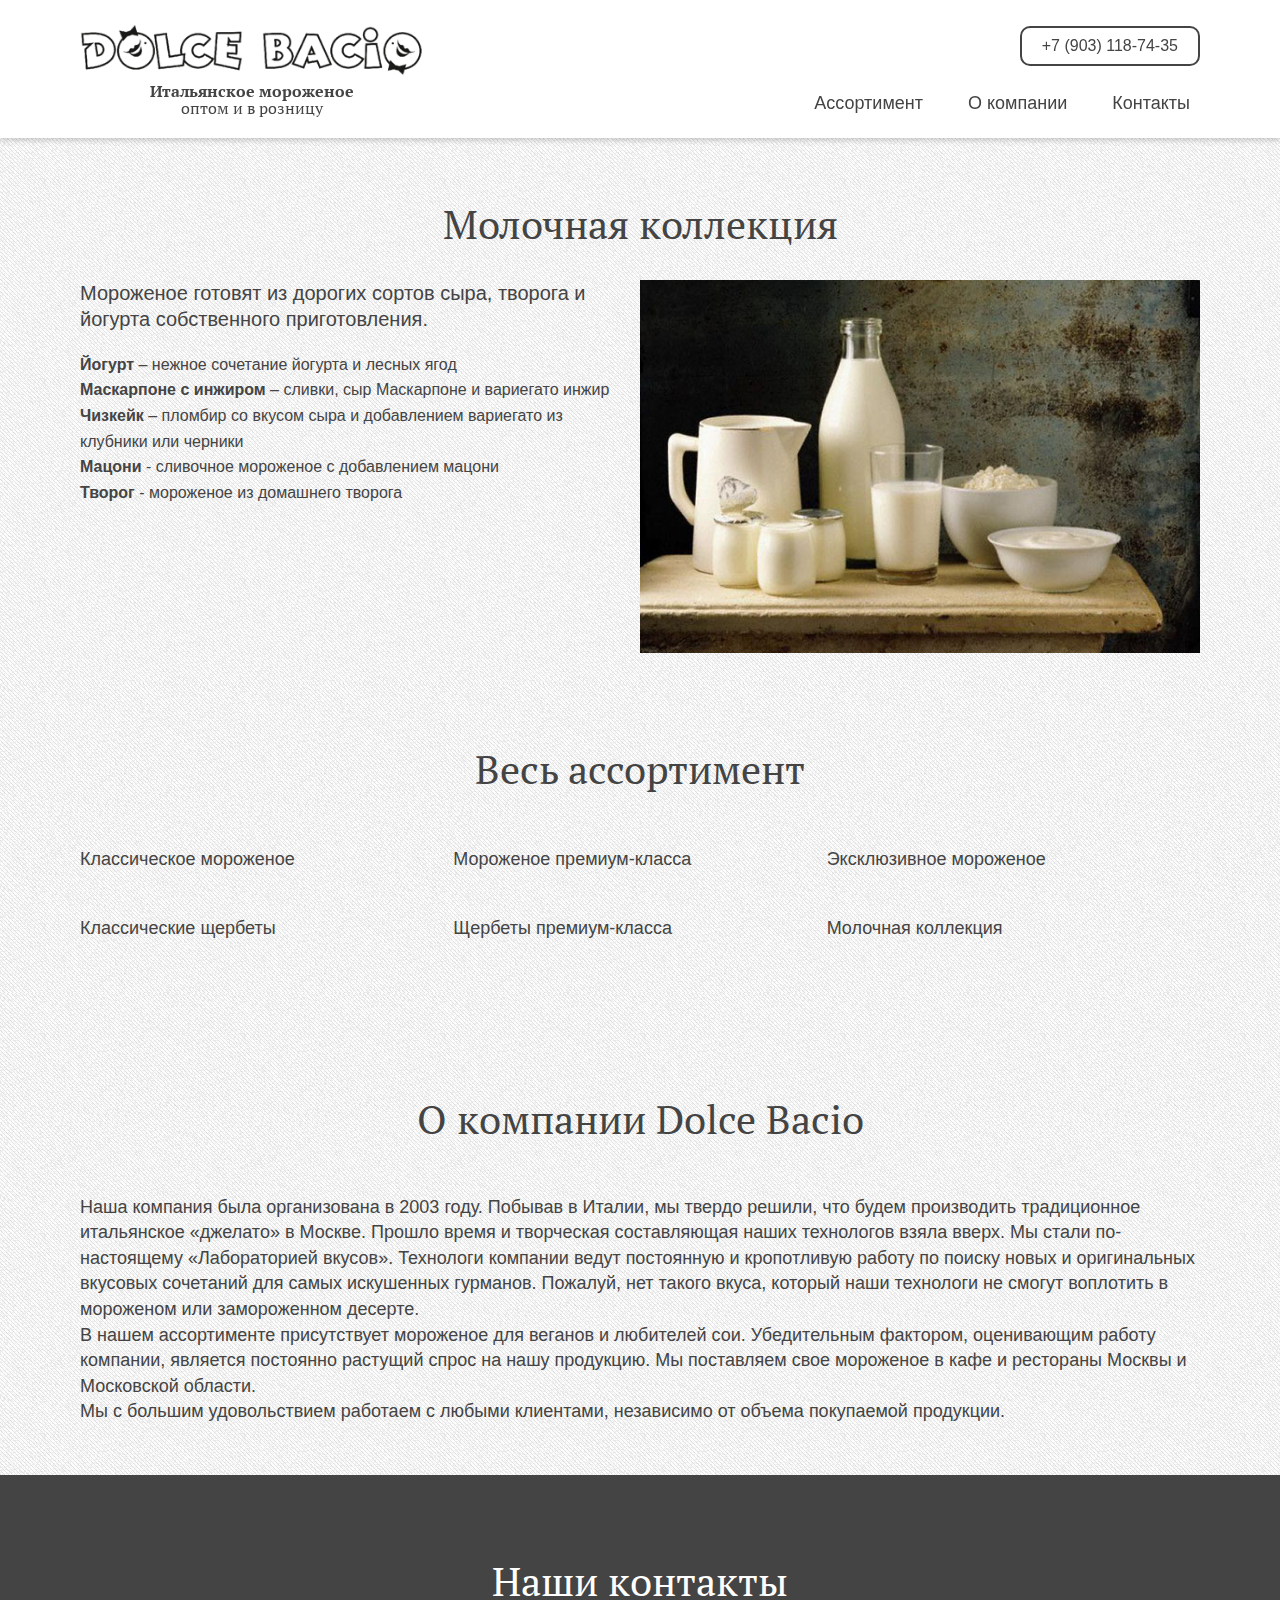
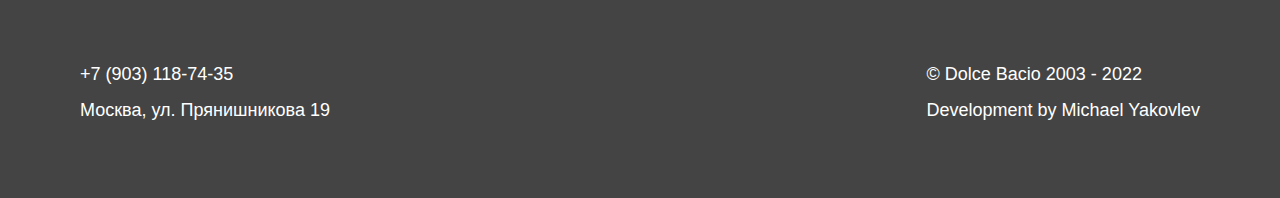
<file: milk-collection.html>
<!DOCTYPE html>
<html lang="ru">

<head>
  <meta charset="UTF-8">
  <meta http-equiv="X-UA-Compatible" content="IE=edge">
  <meta name="viewport" content="width=device-width, initial-scale=1.0">
  <meta name="description" content="Молочная коллекция" />
  <meta name="keywords" content="мороженое, опт, розница, эксклюзив, классика" />
  <title>Dolce Bacio - Молочная коллекция</title>
  <link rel="stylesheet" href="style.css">
  <link rel="shortcut icon" href="favicon.ico" type="image/x-icon">
</head>

<body>

  <header class="page-header">
    <div class="wrapper page-header__wrapper">

      <div class="page-header__content">
        <a href="index.html">
          <img class="logo logo_active" src="assets/images/logo.png" alt="Логотип компании Dolce Bacio" height="50">
        </a>
        <h1 class="page-header__description"><b>Итальянское мороженое</b><br>оптом и в розницу</h1>
      </div>

      <div class="page-header__container">
        <a class="button page-header__button" href="tel:+79031187435">+7 (903) 118-74-35</a>

        <nav class="nav">
          <div class="hamburger">
            <div class="hamburger__btn"><span></span></div>

            <ul class="hamburger__list">
              <li class="hamburger__item">
                <a class="hamburger__link" href="#assortment">Ассортимент</a>
              </li>
              <li class="hamburger__item">
                <a class="hamburger__link" href="#about-us">О компании</a>
              </li>
              <li class="hamburger__item">
                <a class="hamburger__link" href="#contacts">Контакты</a>
              </li>
              <li class="hamburger__item">
                <a class="button button_colored hamburger__phone" href="tel:+79031187435">+7 (903) 118-74-35</a>
              </li>
            </ul>

          </div>

          <ul class="nav__list">
            <li class="nav__item">
              <a class="nav__link" href="#assortment">Ассортимент</a>
            </li>
            <li class="nav__item">
              <a class="nav__link" href="#about-us">О компании</a>
            </li>
            <li class="nav__item">
              <a class="nav__link" href="#contacts">Контакты</a>
            </li>
          </ul>
        </nav>
      </div>

    </div>
  </header>

  <section class="variety">
    <div class="wrapper variety__wrapper">
      <h2 class="variety__title">Молочная коллекция</h2>
      <div class="variety__content">
        <div>
          <h3 class="variety__subtitle">Мороженое готовят из дорогих сортов сыра, творога и йогурта собственного
            приготовления.</h3>
          <dl class="variety__list">
            <dt class="variety__term">Йогурт</dt>
            <dd class="variety__description"> – нежное сочетание йогурта и лесных ягод</dd><br>

            <dt class="variety__term">Маскарпоне с инжиром</dt>
            <dd class="variety__description"> – сливки, сыр Маскарпоне и вариегато инжир</dd><br>

            <dt class="variety__term">Чизкейк</dt>
            <dd class="variety__description"> – пломбир со вкусом сыра и добавлением вариегато из клубники или
              черники
            </dd><br>

            <dt class="variety__term">Мацони</dt>
            <dd class="variety__description"> - сливочное мороженое с добавлением мацони</dd><br>

            <dt class="variety__term">Творог</dt>
            <dd class="variety__description"> - мороженое из домашнего творога</dd>
          </dl>

        </div>
        <img class="variety__image" src="assets/images/assortment/milk-collection.jpg" alt="Молочная коллекция">
      </div>
    </div>
  </section>

  <aside class="aside">
    <div class="anchor">
      <a name="assortment" class="anchor__link"></a>
    </div>
    <nav class="wrapper aside__wrapper">
      <h2 class="aside__title">Весь ассортимент</h2>
      <ul class="aside__list">
        <li class="aside__item">
          <a class="aside__link" href="classic-ice-cream.html">Классическое мороженое</a>
        </li>
        <li class="aside__item">
          <a class="aside__link" href="ice-cream-premium.html">Мороженое премиум-класса</a>
        </li>
        <li class="aside__item">
          <a class="aside__link" href="exclusive-ice-cream.html">Эксклюзивное мороженое</a>
        </li>
        <li class="aside__item">
          <a class="aside__link" href="classic-sherbets.html">Классические щербеты</a>
        </li>
        <li class="aside__item">
          <a class="aside__link" href="sherbets-premium.html">Щербеты премиум-класса</a>
        </li>
        <li class="aside__item">
          <a class="aside__link" href="milk-collection.html">Молочная коллекция</a>
        </li>
      </ul>
    </nav>
  </aside>

  <section class="about-us">
    <div class="wrapper about-us__wrapper">

      <div class="anchor">
        <a name="about-us" class="anchor__link"></a>
      </div>

      <h2 class="about-us__title">О компании Dolce Bacio</h2>

      <div class="about-us__content">
        <p>Наша компания была организована в 2003 году. Побывав в Италии, мы твердо решили, что будем производить
          традиционное итальянское «джелато» в Москве.
          Прошло время и творческая составляющая наших технологов взяла вверх. Мы стали по-настоящему «Лабораторией
          вкусов». Технологи компании ведут постоянную и кропотливую работу по поиску новых и оригинальных вкусовых
          сочетаний для самых искушенных гурманов. Пожалуй, нет такого вкуса, который наши технологи не смогут
          воплотить в
          мороженом или замороженном десерте.</p>

        <p>В нашем ассортименте присутствует мороженое для веганов и любителей сои. Убедительным фактором, оценивающим
          работу компании, является постоянно растущий спрос на нашу продукцию. Мы поставляем свое мороженое в кафе и
          рестораны Москвы и Московской области.</p>

        <p>Мы с большим удовольствием работаем с любыми клиентами, независимо от объема покупаемой продукции.</p>
      </div>

    </div>
  </section>

  <footer class="page-footer">
    <div class="wrapper page-footer__wrapper">

      <div class="anchor">
        <a name="contacts" class="anchor__link"></a>
      </div>

      <h2 class="page-footer__title">Наши контакты</h2>


      <div class="page-footer__content">
        <div class="page-footer__contacts">
          <ul class="page-footer__list">
            <li class="page-footer__item">
              <a class="page-footer__link" href="tel:+79031187435">+7 (903) 118-74-35</a>
            </li>
            <li class="page-footer__item">
              <a class="page-footer__link"
                href="https://yandex.ru/maps/213/moscow/house/ulitsa_pryanishnikova_19/Z04YcwNpSEAAQFtvfXRydHllbQ==/?ll=37.549156%2C55.835569&utm_source=main_stripe_big&z=16.46"
                rel="nofollow noopener noreferrer" target="_blank">Москва, ул. Прянишникова 19</a>
            </li>
          </ul>
        </div>

        <div class="copyright">
          <ul class="page-footer__list">
            <li class="page-footer__item">
              <a>&copy; Dolce Bacio 2003 - 2022</a>
            </li>
            <li class="page-footer__item">
              <a>Development by Michael Yakovlev</a>
            </li>
          </ul>
        </div>
      </div>

    </div>
  </footer>

  <script src="script.js"></script>

</body>

</html>
</file>
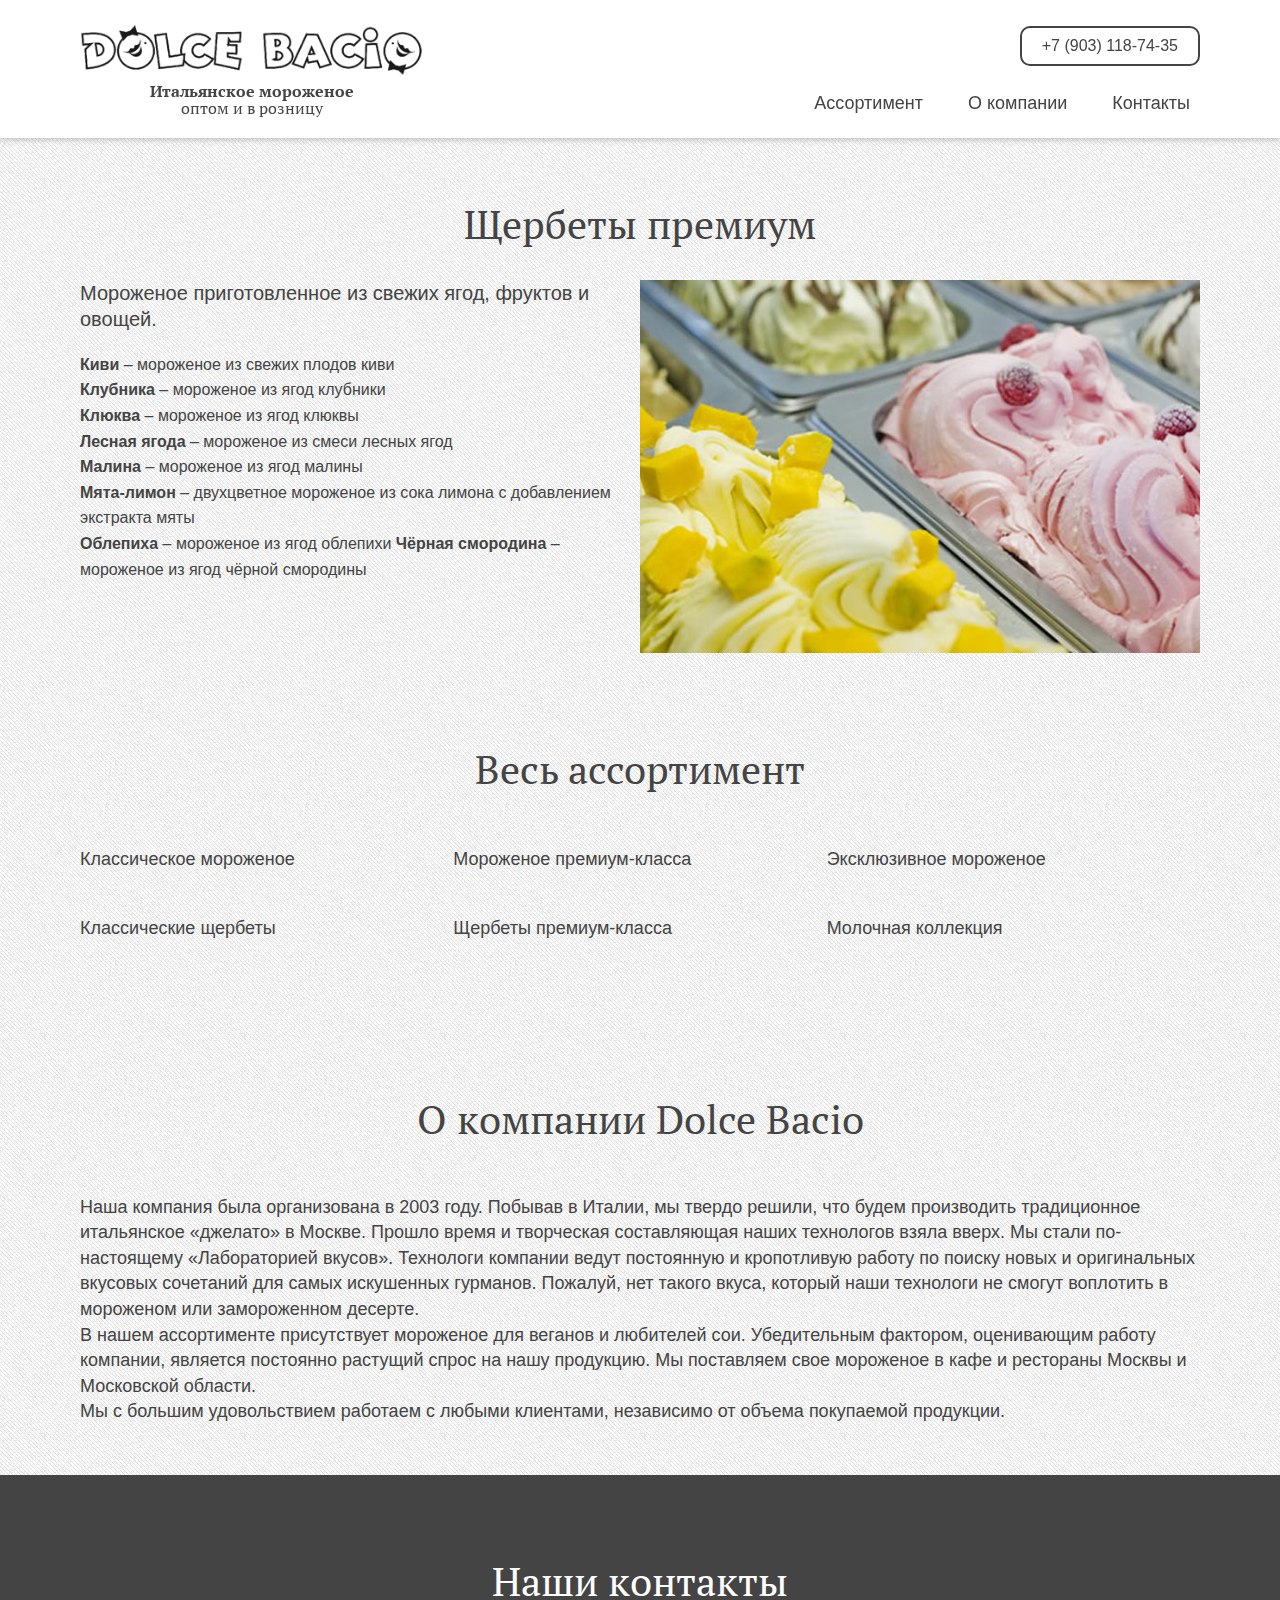
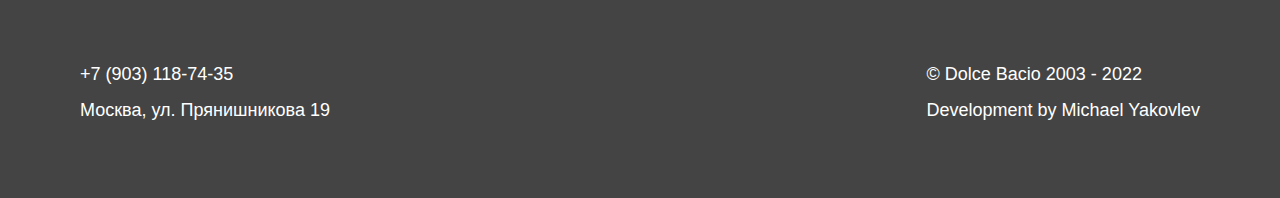
<file: sherbets-premium.html>
<!DOCTYPE html>
<html lang="ru">

<head>
  <meta charset="UTF-8">
  <meta http-equiv="X-UA-Compatible" content="IE=edge">
  <meta name="viewport" content="width=device-width, initial-scale=1.0">
  <meta name="description" content="Щербеты премиум" />
  <meta name="keywords" content="мороженое, опт, розница, эксклюзив, классика" />
  <title>Dolce Bacio - Щербеты премиум</title>
  <link rel="stylesheet" href="style.css">
  <link rel="shortcut icon" href="favicon.ico" type="image/x-icon">
</head>

<body>

  <header class="page-header">
    <div class="wrapper page-header__wrapper">

      <div class="page-header__content">
        <a href="index.html">
          <img class="logo logo_active" src="assets/images/logo.png" alt="Логотип компании Dolce Bacio" height="50">
        </a>
        <h1 class="page-header__description"><b>Итальянское мороженое</b><br>оптом и в розницу</h1>
      </div>

      <div class="page-header__container">
        <a class="button page-header__button" href="tel:+79031187435">+7 (903) 118-74-35</a>

        <nav class="nav">
          <div class="hamburger">
            <div class="hamburger__btn"><span></span></div>

            <ul class="hamburger__list">
              <li class="hamburger__item">
                <a class="hamburger__link" href="#assortment">Ассортимент</a>
              </li>
              <li class="hamburger__item">
                <a class="hamburger__link" href="#about-us">О компании</a>
              </li>
              <li class="hamburger__item">
                <a class="hamburger__link" href="#contacts">Контакты</a>
              </li>
              <li class="hamburger__item">
                <a class="button button_colored hamburger__phone" href="tel:+79031187435">+7 (903) 118-74-35</a>
              </li>
            </ul>

          </div>

          <ul class="nav__list">
            <li class="nav__item">
              <a class="nav__link" href="#assortment">Ассортимент</a>
            </li>
            <li class="nav__item">
              <a class="nav__link" href="#about-us">О компании</a>
            </li>
            <li class="nav__item">
              <a class="nav__link" href="#contacts">Контакты</a>
            </li>
          </ul>
        </nav>
      </div>

    </div>
  </header>

  <section class="variety">
    <div class="wrapper variety__wrapper">
      <h2 class="variety__title">Щербеты премиум</h2>
      <div class="variety__content">
        <div>
          <h3 class="variety__subtitle">Мороженое приготовленное из свежих ягод, фруктов и овощей.</h3>
          <dl class="variety__list">
            <dt class="variety__term">Киви</dt>
            <dd class="variety__description"> – мороженое из свежих плодов киви</dd><br>

            <dt class="variety__term">Клубника</dt>
            <dd class="variety__description"> – мороженое из ягод клубники</dd><br>

            <dt class="variety__term">Клюква</dt>
            <dd class="variety__description"> – мороженое из ягод клюквы</dd><br>

            <dt class="variety__term">Лесная ягода</dt>
            <dd class="variety__description"> – мороженое из смеси лесных ягод</dd><br>

            <dt class="variety__term">Малина</dt>
            <dd class="variety__description"> – мороженое из ягод малины</dd><br>

            <dt class="variety__term">Мята-лимон</dt>
            <dd class="variety__description"> – двухцветное мороженое из сока лимона с добавлением экстракта мяты</dd>
            <br>

            <dt class="variety__term">Облепиха</dt>
            <dd class="variety__description"> – мороженое из ягод облепихи</dd>

            <dt class="variety__term">Чёрная смородина</dt>
            <dd class="variety__description"> – мороженое из ягод чёрной смородины</dd>
          </dl>
        </div>
        <img class="variety__image" src="assets/images/assortment/sherbets-premium.jpg" alt="Щербеты премиум">
      </div>
    </div>
  </section>


  <aside class="aside">
    <div class="anchor">
      <a name="assortment" class="anchor__link"></a>
    </div>
    <nav class="wrapper aside__wrapper">
      <h2 class="aside__title">Весь ассортимент</h2>
      <ul class="aside__list">
        <li class="aside__item">
          <a class="aside__link" href="classic-ice-cream.html">Классическое мороженое</a>
        </li>
        <li class="aside__item">
          <a class="aside__link" href="ice-cream-premium.html">Мороженое премиум-класса</a>
        </li>
        <li class="aside__item">
          <a class="aside__link" href="exclusive-ice-cream.html">Эксклюзивное мороженое</a>
        </li>
        <li class="aside__item">
          <a class="aside__link" href="classic-sherbets.html">Классические щербеты</a>
        </li>
        <li class="aside__item">
          <a class="aside__link" href="sherbets-premium.html">Щербеты премиум-класса</a>
        </li>
        <li class="aside__item">
          <a class="aside__link" href="milk-collection.html">Молочная коллекция</a>
        </li>
      </ul>
    </nav>
  </aside>

  <section class="about-us">
    <div class="wrapper about-us__wrapper">

      <div class="anchor">
        <a name="about-us" class="anchor__link"></a>
      </div>

      <h2 class="about-us__title">О компании Dolce Bacio</h2>

      <div class="about-us__content">
        <p>Наша компания была организована в 2003 году. Побывав в Италии, мы твердо решили, что будем производить
          традиционное итальянское «джелато» в Москве.
          Прошло время и творческая составляющая наших технологов взяла вверх. Мы стали по-настоящему «Лабораторией
          вкусов». Технологи компании ведут постоянную и кропотливую работу по поиску новых и оригинальных вкусовых
          сочетаний для самых искушенных гурманов. Пожалуй, нет такого вкуса, который наши технологи не смогут
          воплотить в
          мороженом или замороженном десерте.</p>

        <p>В нашем ассортименте присутствует мороженое для веганов и любителей сои. Убедительным фактором, оценивающим
          работу компании, является постоянно растущий спрос на нашу продукцию. Мы поставляем свое мороженое в кафе и
          рестораны Москвы и Московской области.</p>

        <p>Мы с большим удовольствием работаем с любыми клиентами, независимо от объема покупаемой продукции.</p>
      </div>

    </div>
  </section>

  <footer class="page-footer">
    <div class="wrapper page-footer__wrapper">

      <div class="anchor">
        <a name="contacts" class="anchor__link"></a>
      </div>

      <h2 class="page-footer__title">Наши контакты</h2>


      <div class="page-footer__content">
        <div class="page-footer__contacts">
          <ul class="page-footer__list">
            <li class="page-footer__item">
              <a class="page-footer__link" href="tel:+79031187435">+7 (903) 118-74-35</a>
            </li>
            <li class="page-footer__item">
              <a class="page-footer__link"
                href="https://yandex.ru/maps/213/moscow/house/ulitsa_pryanishnikova_19/Z04YcwNpSEAAQFtvfXRydHllbQ==/?ll=37.549156%2C55.835569&utm_source=main_stripe_big&z=16.46"
                rel="nofollow noopener noreferrer" target="_blank">Москва, ул. Прянишникова 19</a>
            </li>
          </ul>
        </div>

        <div class="copyright">
          <ul class="page-footer__list">
            <li class="page-footer__item">
              <a>&copy; Dolce Bacio 2003 - 2022</a>
            </li>
            <li class="page-footer__item">
              <a>Development by Michael Yakovlev</a>
            </li>
          </ul>
        </div>
      </div>

    </div>
  </footer>

  <script src="script.js"></script>

</body>

</html>
</file>
<file: style.css>
@import url("https://fonts.googleapis.com/css2?family=PT+Serif:ital,wght@0,400;0,700;1,400&family=Roboto:ital,wght@0,400;0,700;1,400&display=swap");
.button, .nav__link, .aside__link {
  -webkit-transition: all 0.3s ease-out;
  transition: all 0.3s ease-out;
}

body, h3,
h4,
h5 {
  font-family: "Arial", "Roboto", sans-serif;
}

h1,
h2 {
  font-family: "Georgia", "PT Serif", serif;
}

.card, .advantages, .ice-cream, .page-header {
  -webkit-box-shadow: 0 2px 6px rgba(0, 0, 0, 0.2);
          box-shadow: 0 2px 6px rgba(0, 0, 0, 0.2);
}

* {
  -webkit-box-sizing: border-box;
          box-sizing: border-box;
  margin: 0;
}

html {
  font-size: 10px;
  scroll-behavior: smooth;
}

body {
  min-width: 320px;
  font-size: 1.6rem;
  line-height: 160%;
  font-weight: 400;
  font-style: normal;
  color: #444444;
}

h1,
h2,
h3 {
  text-align: center;
}

h1 {
  font-size: 1.6rem;
  line-height: 110%;
  font-weight: 400;
  font-style: normal;
}

h2 {
  font-size: 3rem;
  line-height: 130%;
  font-weight: 400;
  font-style: normal;
}

@media (min-width: 768px) {
  h2 {
    font-size: 4rem;
    line-height: 130%;
    font-weight: 400;
    font-style: normal;
  }
}

h3 {
  font-size: 2.5rem;
  line-height: 130%;
  font-weight: 400;
  font-style: normal;
}

a {
  text-decoration: none;
}

.logo {
  height: 30px;
}

.logo_active {
  cursor: pointer;
}

@media (min-width: 768px) {
  .logo {
    height: 40px;
  }
}

@media (min-width: 1200px) {
  .logo {
    height: 50px;
  }
}

.button {
  padding: 5px 20px;
  border-radius: 10px;
  text-align: center;
  color: #444444;
  cursor: pointer;
  border: 2px solid #444444;
}

.button:hover {
  background-color: #444444;
  color: #ffffff;
}

.button:active {
  color: #444444;
  background-color: #ffffff;
  border: 2px solid #444444;
}

.button_colored {
  background-color: #444444;
  color: #ffffff;
  border: 2px solid #444444;
}

.button_colored:hover {
  background-color: #ffffff;
  color: #444444;
}

.button_colored:active {
  color: #ffffff;
  background-color: #444444;
  border: 2px solid #444444;
}

.anchor {
  position: relative;
}

.anchor__link {
  position: absolute;
  display: block;
  top: -50px;
}

@media (min-width: 414px) {
  .anchor__link {
    top: -120px;
  }
}

.card {
  padding: 50px 20px;
  margin-bottom: 20px;
  -ms-flex-preferred-size: 32%;
      flex-basis: 32%;
  border-radius: 10px;
  display: -webkit-box;
  display: -ms-flexbox;
  display: flex;
  -webkit-box-orient: vertical;
  -webkit-box-direction: normal;
      -ms-flex-direction: column;
          flex-direction: column;
  -ms-flex-wrap: nowrap;
      flex-wrap: nowrap;
  -webkit-box-pack: justify;
      -ms-flex-pack: justify;
          justify-content: space-between;
  -webkit-box-align: stretch;
      -ms-flex-align: stretch;
          align-items: stretch;
}

@media (min-width: 768px) {
  .card {
    margin-bottom: 0;
  }
}

.card__content {
  display: -webkit-box;
  display: -ms-flexbox;
  display: flex;
  -webkit-box-orient: vertical;
  -webkit-box-direction: normal;
      -ms-flex-direction: column;
          flex-direction: column;
  -ms-flex-wrap: nowrap;
      flex-wrap: nowrap;
  -webkit-box-pack: center;
      -ms-flex-pack: center;
          justify-content: center;
  -webkit-box-align: center;
      -ms-flex-align: center;
          align-items: center;
}

.card__chevron {
  width: 120px;
  height: 80px;
  margin-bottom: 70px;
  position: relative;
  border-radius: 10px 10px 0 0;
  display: -webkit-box;
  display: -ms-flexbox;
  display: flex;
  -webkit-box-orient: horizontal;
  -webkit-box-direction: normal;
      -ms-flex-direction: row;
          flex-direction: row;
  -ms-flex-wrap: nowrap;
      flex-wrap: nowrap;
  -webkit-box-pack: center;
      -ms-flex-pack: center;
          justify-content: center;
  -webkit-box-align: end;
      -ms-flex-align: end;
          align-items: flex-end;
}

.card__chevron::before, .card__chevron::after {
  content: "";
  width: 0;
  height: 0;
  position: absolute;
  top: 100%;
  border-top: 0px solid transparent;
  border-bottom: 40px solid transparent;
}

.card__chevron::before {
  left: 0;
}

.card__chevron::after {
  right: 0;
}

.card__chevron_technology {
  background: #e03e3d;
}

.card__chevron_technology::before {
  border-right: 60px solid #e03e3d;
}

.card__chevron_technology::after {
  border-left: 60px solid #e03e3d;
}

.card__chevron_exclusive {
  background: #173a56;
}

.card__chevron_exclusive::before {
  border-right: 60px solid #173a56;
}

.card__chevron_exclusive::after {
  border-left: 60px solid #173a56;
}

.card__chevron_best {
  background: #54999a;
}

.card__chevron_best::before {
  border-right: 60px solid #54999a;
}

.card__chevron_best::after {
  border-left: 60px solid #54999a;
}

.card__title {
  text-align: left;
  font-size: 2.2rem;
  line-height: 130%;
  font-weight: 700;
  font-style: normal;
}

.card__text {
  padding-top: 20px;
}

.nav__list {
  display: none;
  margin: 0;
  padding: 0;
  list-style: none;
}

@media (min-width: 768px) {
  .nav__list {
    display: -webkit-box;
    display: -ms-flexbox;
    display: flex;
    -webkit-box-orient: horizontal;
    -webkit-box-direction: normal;
        -ms-flex-direction: row;
            flex-direction: row;
    -ms-flex-wrap: nowrap;
        flex-wrap: nowrap;
    -webkit-box-pack: end;
        -ms-flex-pack: end;
            justify-content: flex-end;
    -webkit-box-align: start;
        -ms-flex-align: start;
            align-items: flex-start;
  }
}

.nav__item {
  padding: 10px 10px 0 35px;
}

.nav__item:first-child {
  padding-left: 10px;
  position: relative;
}

.nav__link {
  font-size: 1.8rem;
  line-height: 160%;
  font-weight: 400;
  font-style: normal;
  text-decoration: none;
  color: #444444;
}

.nav__link:hover {
  padding-bottom: 5px;
  border-bottom: 2px solid #444444;
}

.nav__link:active {
  color: #ffffff;
}

.advantages {
  padding: 30px 0 80px;
}

.advantages__bg {
  width: 100%;
}

.advantages__title {
  padding: 50px 0;
}

.advantages__content {
  display: block;
}

@media (min-width: 768px) {
  .advantages__content {
    display: -webkit-box;
    display: -ms-flexbox;
    display: flex;
    -webkit-box-orient: horizontal;
    -webkit-box-direction: normal;
        -ms-flex-direction: row;
            flex-direction: row;
    -ms-flex-wrap: nowrap;
        flex-wrap: nowrap;
    -webkit-box-pack: justify;
        -ms-flex-pack: justify;
            justify-content: space-between;
    -webkit-box-align: stretch;
        -ms-flex-align: stretch;
            align-items: stretch;
  }
}

.ico {
  width: 60px;
  height: 60px;
  background-repeat: no-repeat;
  background-position: center;
  background-size: contain;
}

.ico_technology {
  background-image: url("../../assets/svg/technology.svg");
}

.ico_exclusive {
  background-image: url("../../assets/svg/exclusive.svg");
}

.ico_best {
  background-image: url("../../assets/svg/best.svg");
}

.assortment {
  background: url(../../assets/images/bg.png);
}

.assortment__title {
  padding: 50px 0;
}

.assortment__column {
  display: -ms-grid;
  display: grid;
  -ms-grid-columns: 1fr;
      grid-template-columns: 1fr;
  -ms-grid-rows: auto;
      grid-template-rows: auto;
  row-gap: 20px;
  -webkit-column-gap: 20px;
          column-gap: 20px;
}

@media (min-width: 768px) {
  .assortment__column {
    -ms-grid-columns: 1fr 1fr;
        grid-template-columns: 1fr 1fr;
  }
}

@media (min-width: 1200px) {
  .assortment__column {
    -ms-grid-columns: 1fr 1fr 1fr;
        grid-template-columns: 1fr 1fr 1fr;
  }
}

.ice-cream {
  border-radius: 10px;
  background-color: #ffffff;
  display: -webkit-box;
  display: -ms-flexbox;
  display: flex;
  -webkit-box-orient: vertical;
  -webkit-box-direction: normal;
      -ms-flex-direction: column;
          flex-direction: column;
  -ms-flex-wrap: nowrap;
      flex-wrap: nowrap;
  -webkit-box-pack: justify;
      -ms-flex-pack: justify;
          justify-content: space-between;
  -webkit-box-align: stretch;
      -ms-flex-align: stretch;
          align-items: stretch;
}

.ice-cream__image {
  width: 100%;
  border-radius: 10px 10px 0 0;
}

.ice-cream__content {
  height: 100%;
  padding: 0 20px 20px 20px;
  display: -webkit-box;
  display: -ms-flexbox;
  display: flex;
  -webkit-box-orient: vertical;
  -webkit-box-direction: normal;
      -ms-flex-direction: column;
          flex-direction: column;
  -ms-flex-wrap: nowrap;
      flex-wrap: nowrap;
  -webkit-box-pack: end;
      -ms-flex-pack: end;
          justify-content: flex-end;
  -webkit-box-align: stretch;
      -ms-flex-align: stretch;
          align-items: stretch;
}

.ice-cream__title {
  padding: 20px;
}

.ice-cream__text {
  font-size: 1.8rem;
  line-height: 130%;
  font-weight: 400;
  font-style: normal;
  padding-bottom: 40px;
}

.about-us {
  padding: 50px 0;
  background: url(../../assets/images/bg.png);
}

.about-us__title {
  padding: 50px 0;
}

.about-us__content {
  font-size: 1.8rem;
}

.clients {
  padding: 50px 0 70px;
  background: url(../../assets/images/bg.png);
}

.clients__title {
  padding-bottom: 30px;
}

.clients__list {
  display: -webkit-box;
  display: -ms-flexbox;
  display: flex;
  -webkit-box-orient: horizontal;
  -webkit-box-direction: normal;
      -ms-flex-direction: row;
          flex-direction: row;
  -ms-flex-wrap: wrap;
      flex-wrap: wrap;
  -webkit-box-pack: justify;
      -ms-flex-pack: justify;
          justify-content: space-between;
  -webkit-box-align: start;
      -ms-flex-align: start;
          align-items: flex-start;
}

.clients__image {
  height: 50px;
  margin-bottom: 30px;
}

@media (min-width: 768px) {
  .clients__image {
    height: 70px;
  }
}

@media (min-width: 1200px) {
  .clients__image {
    height: 80px;
  }
}

.hamburger {
  display: block;
}

@media (min-width: 768px) {
  .hamburger {
    display: none;
  }
}

.hamburger__btn {
  display: -webkit-box;
  display: -ms-flexbox;
  display: flex;
  -webkit-box-align: center;
      -ms-flex-align: center;
          align-items: center;
  position: fixed;
  top: 20px;
  right: 10px;
  width: 30px;
  height: 30px;
  cursor: pointer;
  z-index: 1;
}

@media (min-width: 768px) {
  .hamburger__btn {
    display: none;
  }
}

.hamburger__btn > span,
.hamburger__btn > span::before,
.hamburger__btn > span::after {
  display: block;
  position: absolute;
  width: 100%;
  height: 2px;
  border-radius: 10px;
  background: #444444;
  -webkit-transition-duration: 0.25s;
          transition-duration: 0.25s;
}

.hamburger__btn > span::before {
  content: "";
  top: -8px;
}

.hamburger__btn > span::after {
  content: "";
  top: 8px;
}

.hamburger__list {
  display: -webkit-box;
  display: -ms-flexbox;
  display: flex;
  -webkit-box-orient: vertical;
  -webkit-box-direction: normal;
      -ms-flex-direction: column;
          flex-direction: column;
  -ms-flex-wrap: nowrap;
      flex-wrap: nowrap;
  -webkit-box-pack: start;
      -ms-flex-pack: start;
          justify-content: flex-start;
  -webkit-box-align: center;
      -ms-flex-align: center;
          align-items: center;
  position: fixed;
  visibility: hidden;
  top: 69px;
  left: -100%;
  width: 100%;
  height: 100%;
  margin: 0;
  padding: 20px 0 0 0;
  list-style: none;
  background-color: #ffffff;
  -webkit-transition-duration: 0.25s;
          transition-duration: 0.25s;
}

@media (min-width: 414px) {
  .hamburger__list {
    top: 119px;
  }
}

.hamburger__list.hamburger__toggle {
  visibility: visible;
  left: 0;
}

.hamburger__item {
  padding: 10px 0;
}

.hamburger__link {
  font-size: 2rem;
  font-weight: 700;
  color: #444444;
}

.hamburger__link:active {
  color: #ffffff;
}

.hamburger__btn.hamburger__toggle > span {
  -webkit-transform: rotate(45deg);
          transform: rotate(45deg);
}

.hamburger__btn.hamburger__toggle > span::before {
  top: 0;
  -webkit-transform: rotate(0);
          transform: rotate(0);
}

.hamburger__btn.hamburger__toggle > span::after {
  top: 0;
  -webkit-transform: rotate(90deg);
          transform: rotate(90deg);
}

.page404 {
  padding: 100px 0;
}

.variety {
  padding: 30px 0;
  background: url(../../assets/images/bg.png);
}

.variety__title {
  padding: 30px 0;
}

.variety__subtitle {
  text-align: left;
  font-size: 2rem;
  padding-bottom: 20px;
}

.variety__content {
  display: -webkit-box;
  display: -ms-flexbox;
  display: flex;
  -webkit-box-orient: vertical;
  -webkit-box-direction: reverse;
      -ms-flex-direction: column-reverse;
          flex-direction: column-reverse;
  -ms-flex-wrap: nowrap;
      flex-wrap: nowrap;
  -webkit-box-pack: start;
      -ms-flex-pack: start;
          justify-content: flex-start;
  -webkit-box-align: start;
      -ms-flex-align: start;
          align-items: flex-start;
}

@media (min-width: 768px) {
  .variety__content {
    display: -webkit-box;
    display: -ms-flexbox;
    display: flex;
    -webkit-box-orient: horizontal;
    -webkit-box-direction: normal;
        -ms-flex-direction: row;
            flex-direction: row;
    -ms-flex-wrap: nowrap;
        flex-wrap: nowrap;
    -webkit-box-pack: justify;
        -ms-flex-pack: justify;
            justify-content: space-between;
    -webkit-box-align: start;
        -ms-flex-align: start;
            align-items: flex-start;
  }
}

.variety__list {
  -ms-flex-negative: 2;
      flex-shrink: 2;
  padding-right: 10px;
}

.variety__term {
  display: inline;
  font-weight: 700;
}

.variety__description {
  display: inline;
}

.variety__image {
  width: 100%;
  margin: 15px 0;
}

@media (min-width: 768px) {
  .variety__image {
    width: 50%;
    margin: 0;
  }
}

.page-footer {
  padding: 30px 0 70px;
  background-color: #444444;
  color: #ffffff;
}

.page-footer__title {
  padding: 50px 0 30px;
}

@media (min-width: 768px) {
  .page-footer__content {
    display: -webkit-box;
    display: -ms-flexbox;
    display: flex;
    -webkit-box-orient: horizontal;
    -webkit-box-direction: normal;
        -ms-flex-direction: row;
            flex-direction: row;
    -ms-flex-wrap: nowrap;
        flex-wrap: nowrap;
    -webkit-box-pack: justify;
        -ms-flex-pack: justify;
            justify-content: space-between;
    -webkit-box-align: start;
        -ms-flex-align: start;
            align-items: flex-start;
  }
}

.page-footer__list {
  padding: 0;
  margin: 20px 0 0 0;
  list-style: none;
  display: -webkit-box;
  display: -ms-flexbox;
  display: flex;
  -webkit-box-orient: vertical;
  -webkit-box-direction: normal;
      -ms-flex-direction: column;
          flex-direction: column;
  -ms-flex-wrap: nowrap;
      flex-wrap: nowrap;
  -webkit-box-pack: start;
      -ms-flex-pack: start;
          justify-content: flex-start;
  -webkit-box-align: center;
      -ms-flex-align: center;
          align-items: center;
}

@media (min-width: 768px) {
  .page-footer__list {
    -webkit-box-align: start;
        -ms-flex-align: start;
            align-items: flex-start;
  }
}

.page-footer__item {
  font-size: 1.8rem;
  padding: 5px 0;
}

.page-footer__link {
  color: #ffffff;
}

.page-footer__link:hover {
  text-decoration: underline;
}

.page-footer__link:active {
  text-decoration: none;
}

.page-header {
  min-height: 70px;
  padding: 20px 0 10px;
  position: -webkit-sticky;
  position: sticky;
  top: 0;
  background-color: #ffffff;
  z-index: 666;
}

@media (min-width: 414px) {
  .page-header {
    min-height: 120px;
    padding: 25px 0 20px;
  }
}

.page-header__wrapper {
  display: -webkit-box;
  display: -ms-flexbox;
  display: flex;
  -webkit-box-orient: vertical;
  -webkit-box-direction: normal;
      -ms-flex-direction: column;
          flex-direction: column;
  -ms-flex-wrap: nowrap;
      flex-wrap: nowrap;
  -webkit-box-pack: start;
      -ms-flex-pack: start;
          justify-content: flex-start;
  -webkit-box-align: start;
      -ms-flex-align: start;
          align-items: flex-start;
}

@media (min-width: 414px) {
  .page-header__wrapper {
    display: -webkit-box;
    display: -ms-flexbox;
    display: flex;
    -webkit-box-orient: horizontal;
    -webkit-box-direction: normal;
        -ms-flex-direction: row;
            flex-direction: row;
    -ms-flex-wrap: nowrap;
        flex-wrap: nowrap;
    -webkit-box-pack: justify;
        -ms-flex-pack: justify;
            justify-content: space-between;
    -webkit-box-align: end;
        -ms-flex-align: end;
            align-items: flex-end;
  }
}

@media (min-width: 768px) {
  .page-header__wrapper {
    display: -webkit-box;
    display: -ms-flexbox;
    display: flex;
    -webkit-box-orient: horizontal;
    -webkit-box-direction: normal;
        -ms-flex-direction: row;
            flex-direction: row;
    -ms-flex-wrap: nowrap;
        flex-wrap: nowrap;
    -webkit-box-pack: justify;
        -ms-flex-pack: justify;
            justify-content: space-between;
    -webkit-box-align: end;
        -ms-flex-align: end;
            align-items: flex-end;
  }
}

.page-header__description {
  text-align: center;
  display: none;
}

@media (min-width: 414px) {
  .page-header__description {
    display: block;
  }
}

.page-header__container {
  height: 100%;
  display: -webkit-box;
  display: -ms-flexbox;
  display: flex;
  -webkit-box-orient: vertical;
  -webkit-box-direction: normal;
      -ms-flex-direction: column;
          flex-direction: column;
  -ms-flex-wrap: nowrap;
      flex-wrap: nowrap;
  -webkit-box-pack: justify;
      -ms-flex-pack: justify;
          justify-content: space-between;
  -webkit-box-align: end;
      -ms-flex-align: end;
          align-items: flex-end;
}

.page-header__button {
  font-size: 1.4rem;
  padding: 3px 10px;
  display: none;
}

@media (min-width: 414px) {
  .page-header__button {
    display: block;
  }
}

@media (min-width: 768px) {
  .page-header__button {
    padding: 5px 20px;
    margin-bottom: 13px;
    font-size: 1.6rem;
  }
}

.wrapper {
  max-width: 1200px;
  margin: auto;
  padding: 0 10px;
}

@media (min-width: 768px) {
  .wrapper {
    padding: 0 30px;
  }
}

@media (min-width: 1200px) {
  .wrapper {
    padding: 0 40px;
  }
}

.aside {
  padding: 30px 0;
  background: url(../../assets/images/bg.png);
}

.aside__title {
  padding: 30px 0;
}

.aside__list {
  margin: 0;
  padding: 0;
  list-style: none;
  display: -ms-grid;
  display: grid;
  -ms-grid-columns: 1fr;
      grid-template-columns: 1fr;
  -ms-grid-rows: auto;
      grid-template-rows: auto;
}

@media (min-width: 414px) {
  .aside__list {
    -ms-grid-columns: 1fr 1fr;
        grid-template-columns: 1fr 1fr;
  }
}

@media (min-width: 768px) {
  .aside__list {
    -ms-grid-columns: 1fr 1fr 1fr;
        grid-template-columns: 1fr 1fr 1fr;
  }
}

.aside__item {
  padding: 20px 40px 20px 0;
}

.aside__link {
  font-size: 1.8rem;
  line-height: 160%;
  font-weight: 400;
  font-style: normal;
  text-decoration: none;
  color: #444444;
  border-bottom: 1px solid #444444;
}

@media (min-width: 768px) {
  .aside__link {
    border-bottom: none;
  }
}

.aside__link:hover {
  padding-bottom: 5px;
  border-bottom: 2px solid #444444;
}

.aside__link:active {
  color: #ffffff;
}
/*# sourceMappingURL=style.css.map */
</file>
